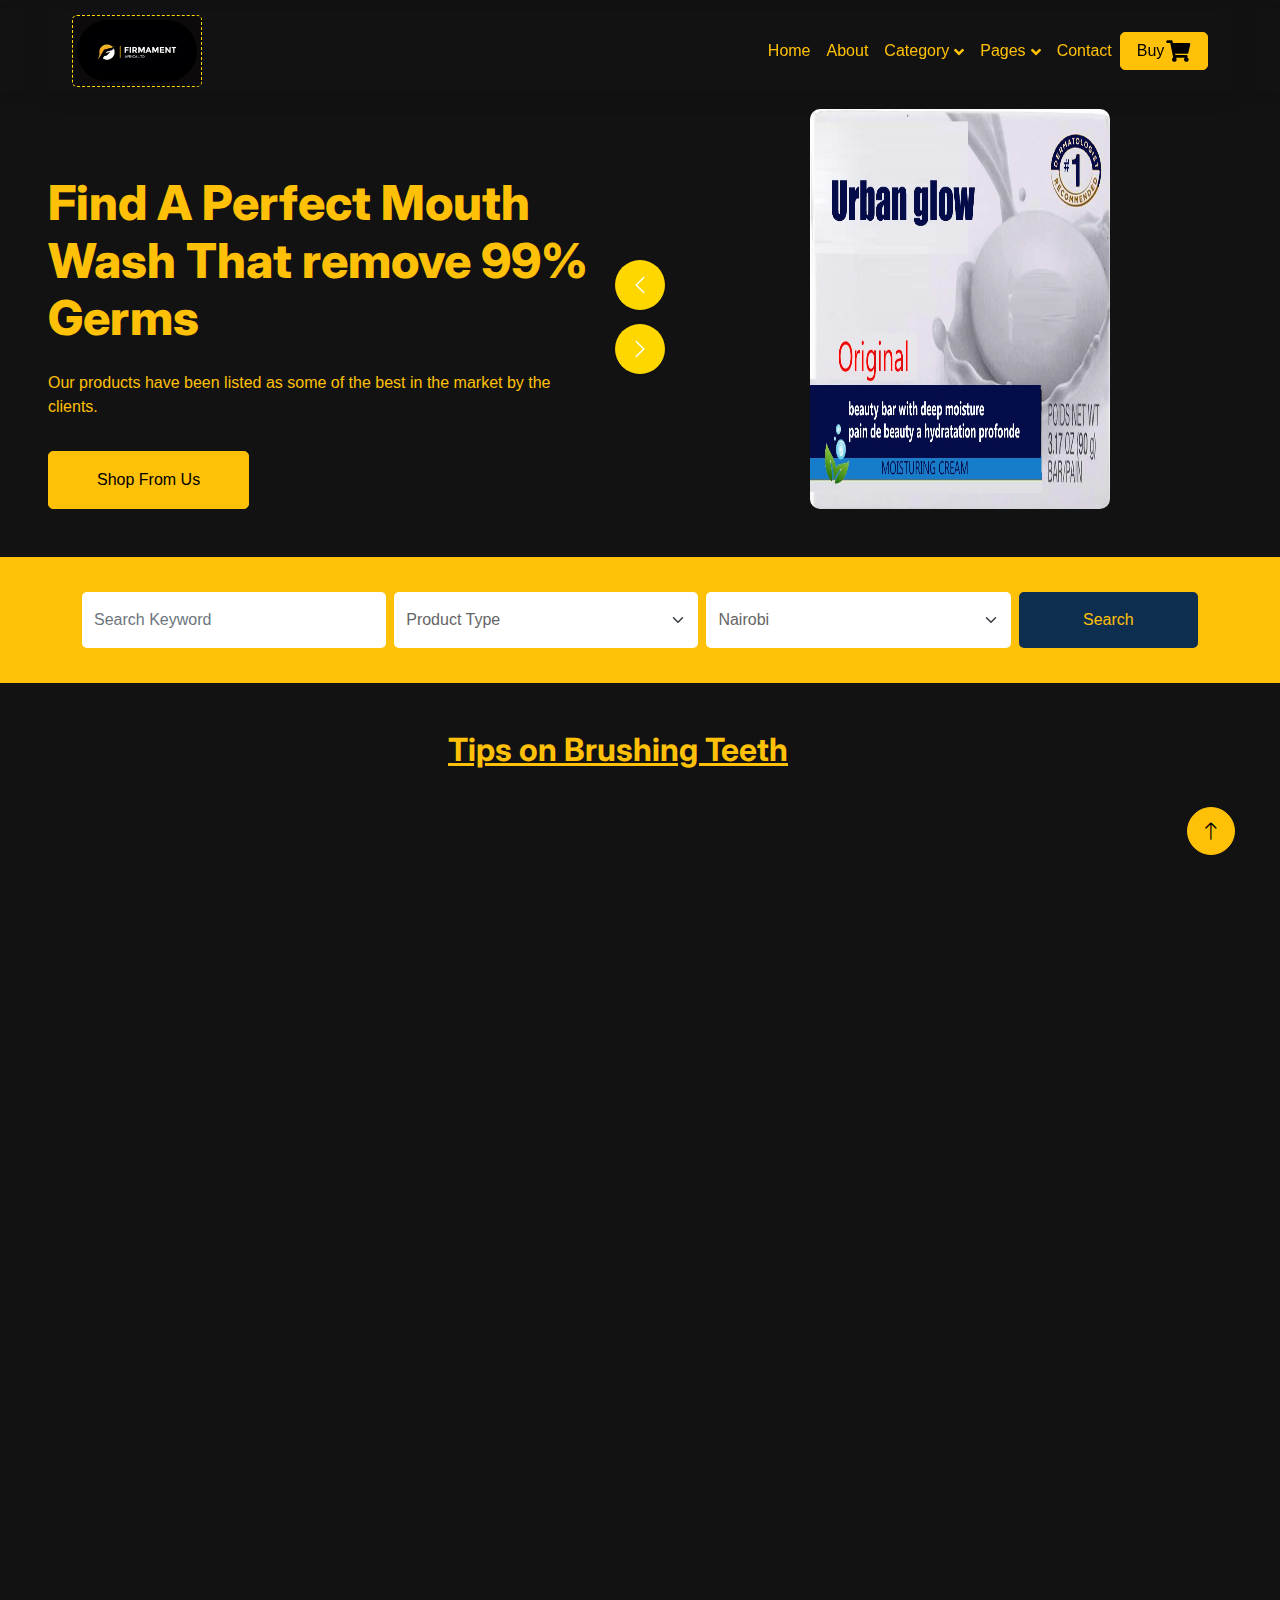
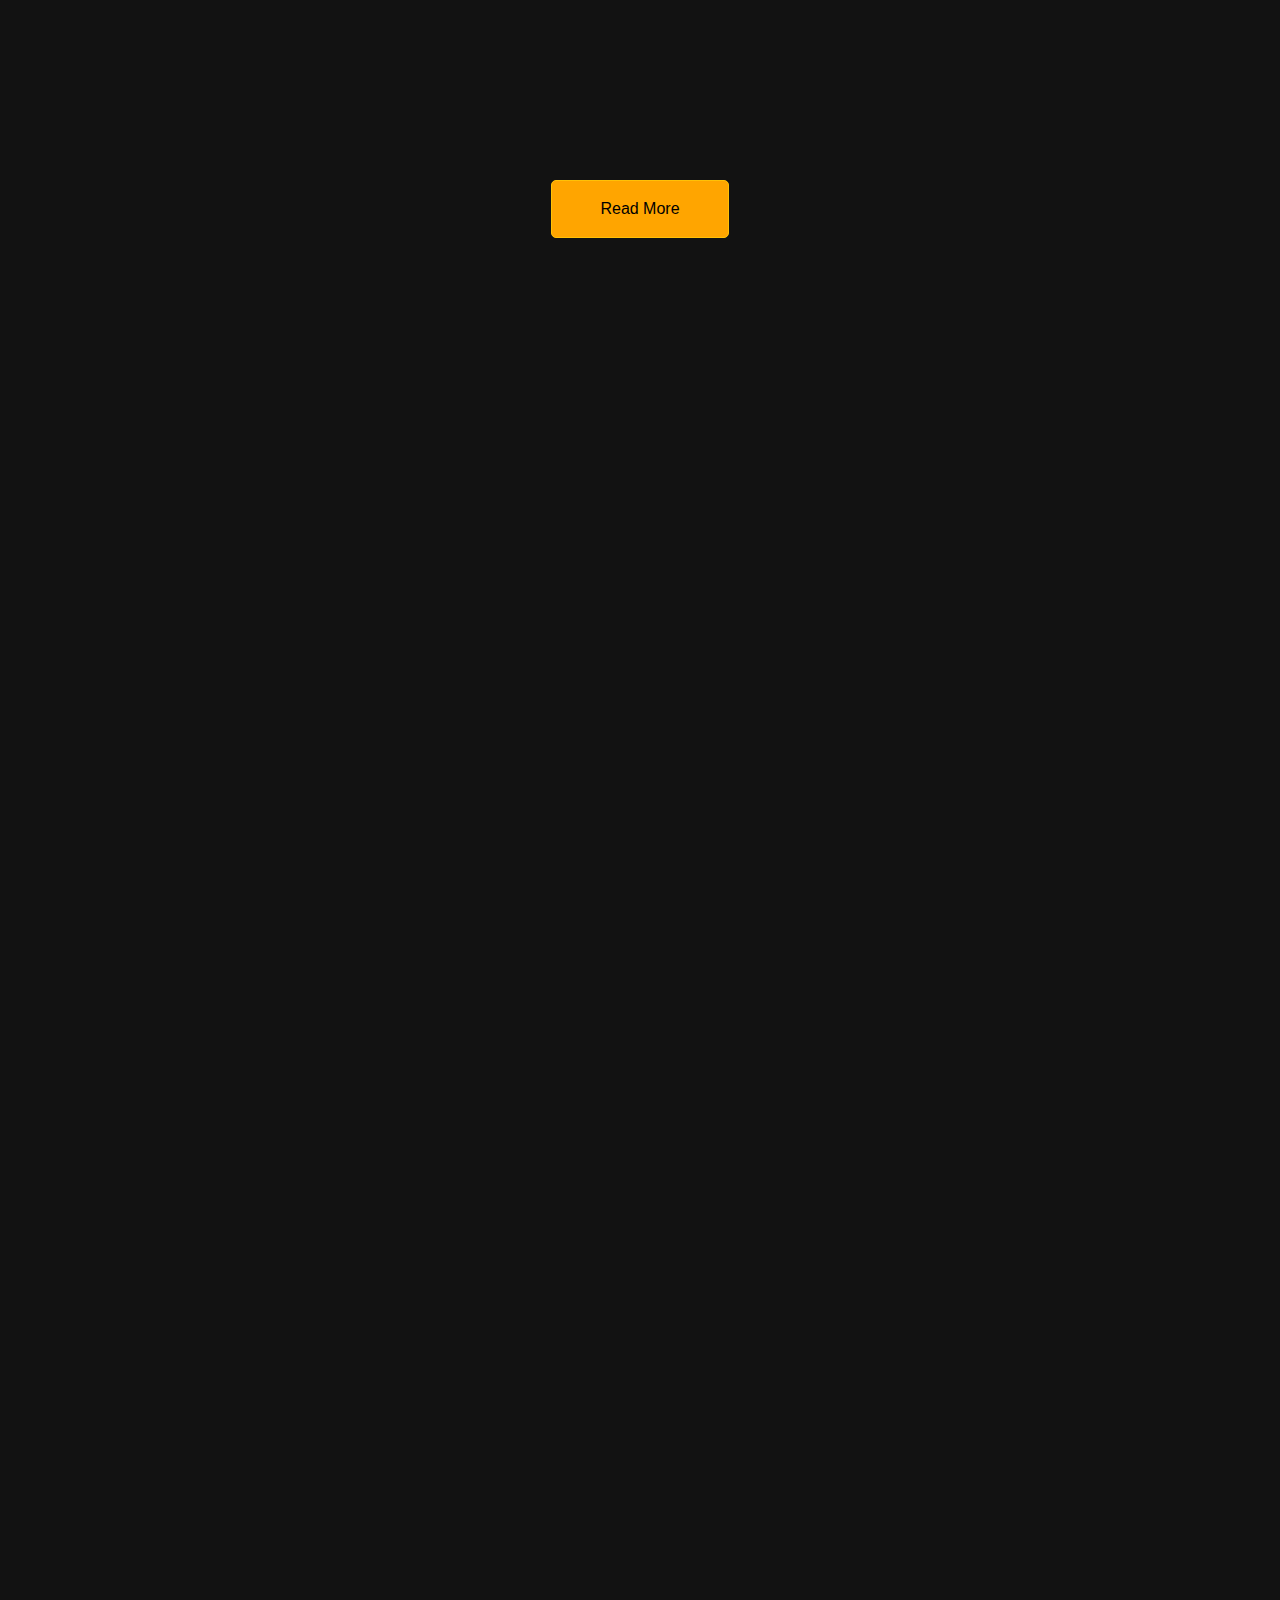
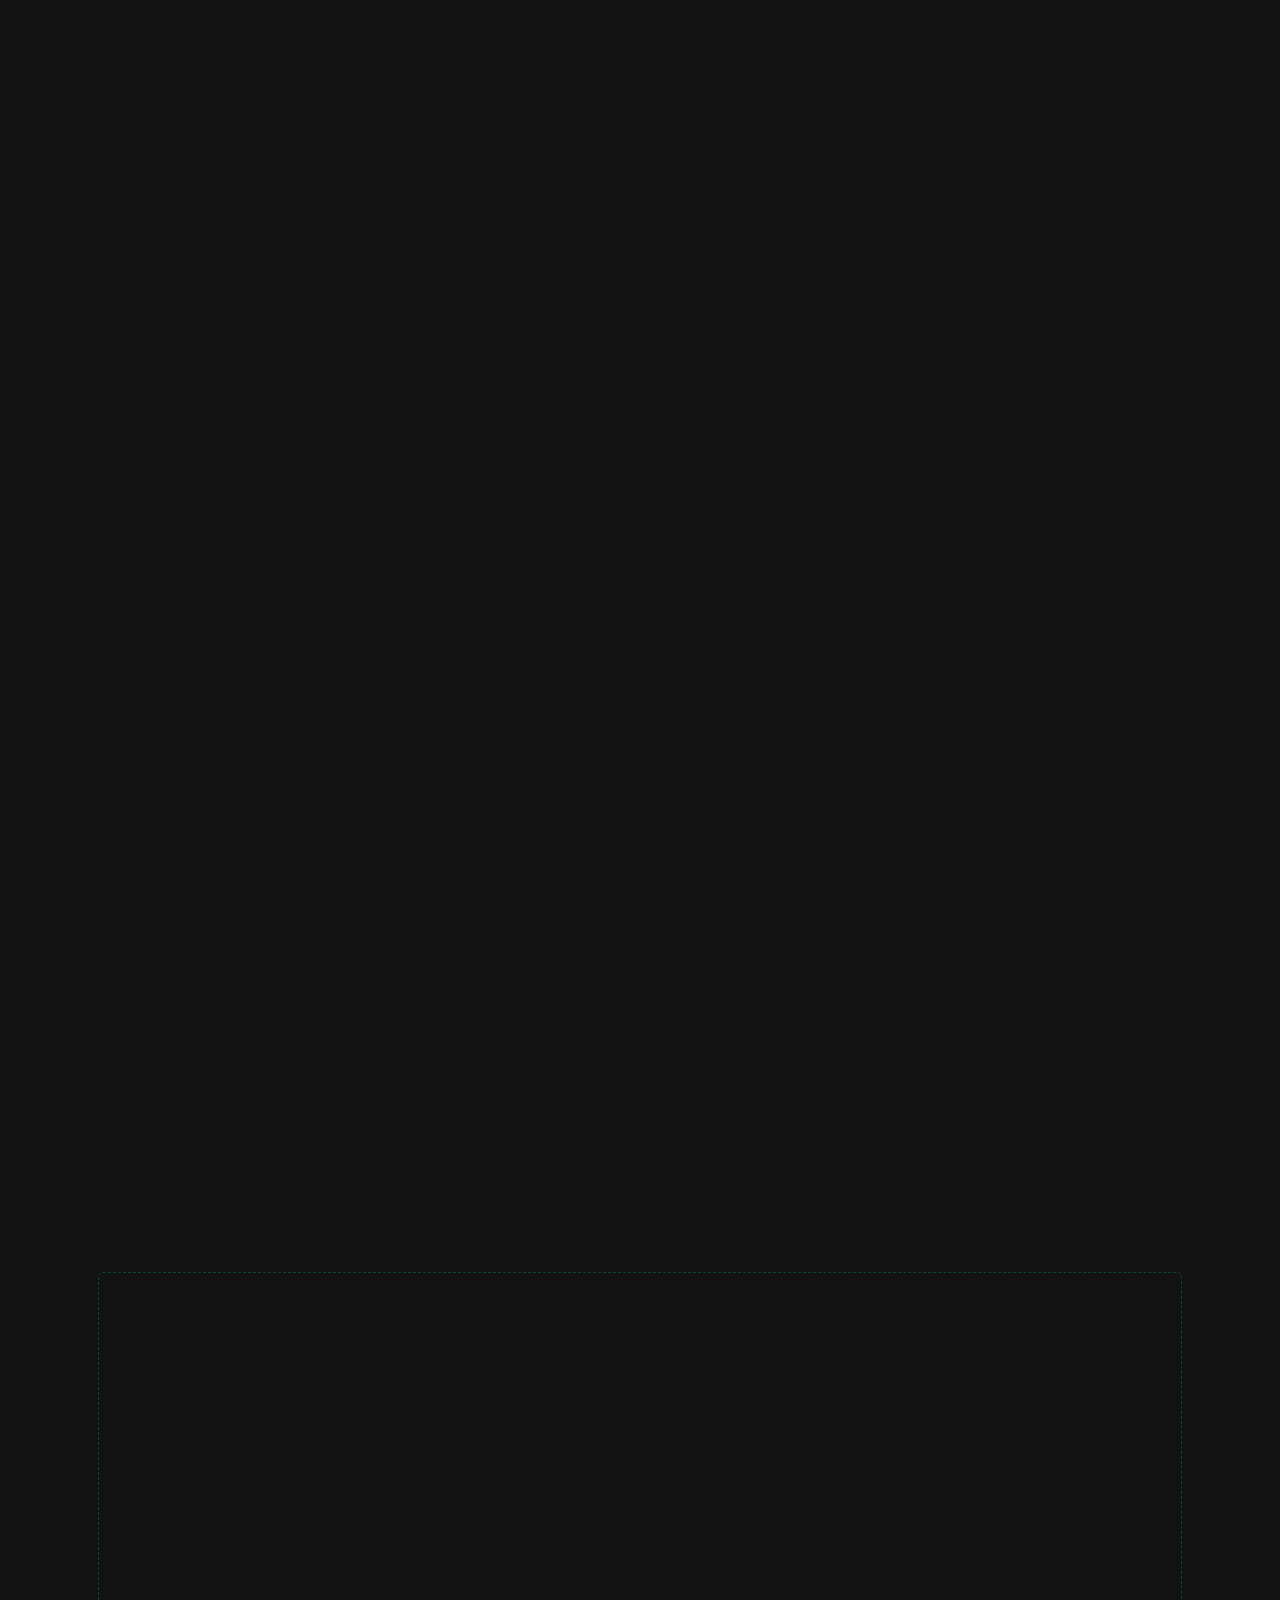
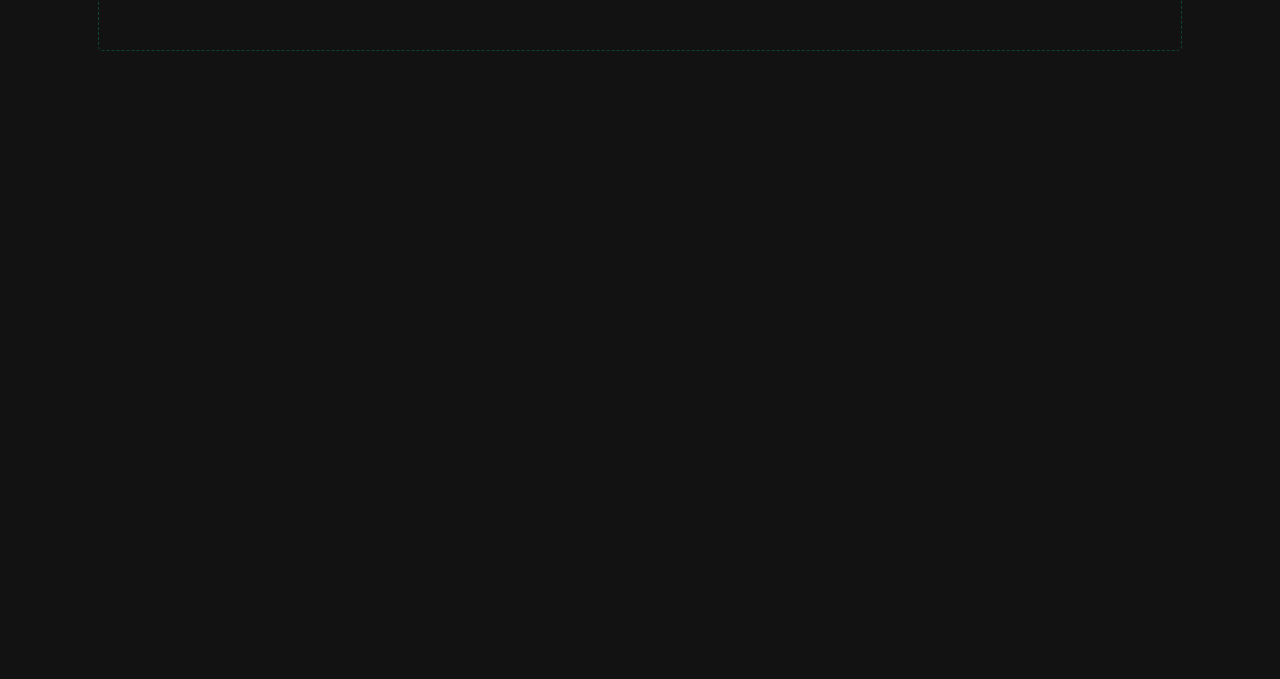
<file: index.html>
<!DOCTYPE html>
<html lang="en">

<head>
    <meta charset="utf-8">
    <title>FIRMAMENT AFRICA LTD</title>
    <meta content="width=device-width, initial-scale=1.0" name="viewport">
    <meta content="" name="keywords">
    <meta content="" name="description">
    <link href="img/favicon.ico" rel="icon">
    <link rel="preconnect" href="https://fonts.googleapis.com">
    <link rel="preconnect" href="https://fonts.gstatic.com" crossorigin>
    <link href="https://fonts.googleapis.com/css2?family=Heebo:wght@400;500;600&family=Inter:wght@700;800&display=swap" rel="stylesheet">
    <link href="https://cdnjs.cloudflare.com/ajax/libs/font-awesome/5.10.0/css/all.min.css" rel="stylesheet">
    <link href="https://cdn.jsdelivr.net/npm/bootstrap-icons@1.4.1/font/bootstrap-icons.css" rel="stylesheet">
    <link href="lib/animate/animate.min.css" rel="stylesheet">
    <link href="lib/owlcarousel/assets/owl.carousel.min.css" rel="stylesheet">
    <link href="css/bootstrap.min.css" rel="stylesheet">
    <link href="css/style.css" rel="stylesheet">

</head>

<body>
    <div class="container-xxl bg-gradient-primary text-warning p-0">
        <!-- Spinner Start -->
        <div id="spinner" class="show bg-white position-fixed translate-middle w-100 vh-100 top-50 start-50 d-flex align-items-center justify-content-center">
            <div class="spinner-border text-primary" style="width: 3rem; height: 3rem;" role="status">
                <span class="sr-only">Loading...</span>
            </div>
        </div>
        <!-- Spinner End -->


        <!-- Navbar Start -->
        <div class="container-fluid nav-bar bg-gradient-primary text-warning">
            <nav class="navbar navbar-expand-lg bg-gradient-primary text-warning  py-0 px-4">
                <a href="index.html" class="navbar-brand d-flex align-items-center text-center">
                    <div class="icon p-1 me-2">
                        <img class="img-fluid" src="img/logo.jpeg" alt="Icon" style="width: 120px; height: auto; background-color:black; padding: 5px;">
                    </div>
                </a>                
                <button type="button" class="navbar-toggler" data-bs-toggle="collapse" data-bs-target="#navbarCollapse">
                    <span class="navbar-toggler-icon"></span>
                </button>
                <div class="collapse navbar-collapse text-warning" id="navbarCollapse">
                    <div class="navbar-nav ms-auto">
                        <a href="index.html" class="nav-item nav-link active text-warning">Home</a>
                        <a href="about.html" class="nav-item nav-link text-warning">About</a>
                        <div class="nav-item dropdown">
                            <a href="#" class="nav-link dropdown-toggle text-warning" data-bs-toggle="dropdown">Category</a>
                            <div class="dropdown-menu rounded-0 m-0">
                                <!-- <a href="property-list.html" class="dropdown-item">Category List</a> -->
                                <a href="property-type.html" class="dropdown-item text-warning">Category Type</a>
                                <!-- <a href="property-agent.html" class="dropdown-item">Category Agent</a> -->
                            </div>
                        </div>
                        <div class="nav-item dropdown">
                            <a href="#" class="nav-link dropdown-toggle text-warning" data-bs-toggle="dropdown ">Pages</a>
                            <div class="dropdown-menu rounded-0 m-0">
                                <a href="testimonial.html" class="dropdown-item text-warning">Testimonial</a>
                                <a href="404.html" class="dropdown-item text-warning">404 Error</a>
                            </div>
                        </div>
                        <a href="contact.html" class="nav-item nav-link text-warning">Contact</a>
                    </div>
                    <a href="" class="btn btn-warning px-3 d-none d-lg-flex">Buy <i class="fas fa-shopping-cart fa-lg fa-fw text-seconday mt-1"></i></a>
                </div>
            </nav>
        </div>
        <!-- Navbar End -->


        <!-- Header Start -->
        <div class="container-fluid header text-warning p-0 mt-2">
            <div class="row g-0 align-items-center flex-column-reverse flex-md-row">
                <div class="col-md-6 p-5 mt-lg-5">
                    <h1 class="display-5 animated fadeIn mb-4 text-warning">Find A <span class="text-warning">Perfect Mouth Wash</span> That remove 99% Germs</h1>
                    <p class="animated fadeIn mb-4 pb-2">Our products have been listed as some of the best in the market by the clients.</p>
                    <a href="" class="btn btn-warning py-3 px-5 me-3 animated fadeIn">Shop From Us<i class="fa-solid fa-bag-shopping-plus"></i></a>
                </div>
                <div class="col-md-6 animated fadeIn">
                    <div class="owl-carousel header-carousel">
                        <div class="owl-carousel-item">
                            <img class="img-fluid d-block mx-auto" src="img/gg1.jpeg" alt=""
                                 style="height: 400px; width: 300px; border-radius: 10px;">
                        </div>
                        <div class="owl-carousel-item">
                            <img class="img-fluid d-block mx-auto" src="img/d2.jpeg" alt=""
                                 style="height: 400px; width: 300px; border-radius: 10px;">
                        </div>
                        <div class="owl-carousel-item">
                            <img class="img-fluid d-block mx-auto pt-5 mt-3" src="img/d1.jpeg" alt=""
                                 style="padding-top: 50px;width: 300px; border-radius: 10px;">
                        </div>
                        <div class="owl-carousel-item">
                            <img class="img-fluid d-block mx-auto pt-5 mt-3" src="img/d4.jpeg" alt=""
                                 style="height: 400px; width: 300px; border-radius: 10px;">
                        </div>
                    </div>
                    
                </div>
            </div>
        </div>
        <!-- Header End -->


        <!-- Search Start -->
        <div class="container-fluid bg-warning mb-5 wow fadeIn" data-wow-delay="0.1s" style="padding: 35px;">
            <div class="container">
                <div class="row g-2">
                    <div class="col-md-10">
                        <div class="row g-2">
                            <div class="col-md-4">
                                <input type="text" class="form-control border-0 py-3" placeholder="Search Keyword">
                            </div>
                            <div class="col-md-4 text-warning">
                                <select class="form-select border-0 py-3">
                                    <option selected>Product Type</option>
                                    <option value="1">Property Benefits</option>
                                    <option value="2">Property Measurements</option>
                                </select>
                            </div>
                            <div class="col-md-4 text-warning">
                                <select class="form-select border-0 py-3" placeholder="We do delivery Country Wide -Nairobi">
                                    <option value="1">Costal Region</option>
                                    <option value="2">Nyanza Region</option>
                                    <option value="3">Western Region</option>
                                    <option value="4">Central Region</option>
                                    <option value="5">Northern Region </option>
                                    <option value="5" selected>Nairobi</option>
                                </select>
                            </div>
                        </div>
                    </div>
                    <div class="col-md-2">
                        <button class="btn btn-dark border-0 w-100 py-3 text-warning">Search</button>
                    </div>
                </div>
            </div>
        </div>
        <!-- Search End -->
        <!-- Video Start -->
        <div class="container m-5">
            <h6 class="fs-2 fw-bold text-center m-5 text-decoration-underline text-warning">Tips on Brushing Teeth</h6>
            <div class="row">
              <div class="col">
                <div class="ratio ratio-16x9">
                  <iframe 
                    src="https://www.youtube.com/embed/BapR9J86ZZw" 
                    title="YouTube video"
                    allowfullscreen>
                  </iframe>
                </div>
              </div>
              <div class="col">
                <div class="ratio ratio-16x9">
                  <iframe 
                    src="https://www.youtube.com/embed/1ooTKcboj1Q?start=238" 
                    title="YouTube video"
                    allowfullscreen>
                  </iframe>
                </div>
              </div>
            </div>
        </div>
        <!-- video end-->

        <!-- Category Start -->
        <div class="container-xxl py-5">
            <div class="container">
                <div class="text-center mx-auto mb-5 wow fadeInUp" data-wow-delay="0.1s" style="max-width: 600px;">
                    <h1 class="mb-3 text-warning">Our Products</h1>
                    <p class="text-warning">We make and sell a range of high-quality mouthwash products, including herbal, whitening, alcohol-free, and anti-bacterial options to suit every need. </p>
                    <h6 class="text-warning">Bellow are the Range of Our Products</h6>
                </div>
                <div class="row g-4">
                    <div class="col-md-3 col-sm-6 wow fadeInUp" data-wow-delay="0.1s">
                        <a class="cat-item d-block bg-light text-center rounded p-3" href="">
                            <div class="rounded p-4">
                                <div class="icon mb-3">
                                    <img class="img-fluid" src="img/d3.jpeg" alt="Icon">
                                </div>
                                <h6 class="text-warning">Floss-up Mouthwash</h6>
                                <span class="text-warning">6 + Varieties</span>
                            </div>
                        </a>
                    </div>
                    <div class="col-md-3 col-sm-6 wow fadeInUp" data-wow-delay="0.3s">
                        <a class="cat-item d-block bg-light text-center rounded p-3" href="">
                            <div class="rounded p-4">
                                <div class="icon mb-3">
                                    <img class="img-fluid" src="img/gg1.jpeg" alt="Icon">
                                </div>
                                <h6 class="text-warning">Urban glow Beauty Soap</h6>
                                <span class="text-warning">5 + Varieties</span>
                            </div>
                        </a>
                    </div>
                    <div class="col-md-3 col-sm-6 wow fadeInUp" data-wow-delay="0.5s">
                        <a class="cat-item d-block bg-light text-center rounded p-3" href="">
                            <div class="rounded p-4">
                                <div class="icon mb-3">
                                    <img class="img-fluid" src="img/d1.jpeg" alt="Icon">
                                </div>
                                <h6 class="text-warning">SafiPlus Bar Soap</h6>
                                <span class="text-warning">5 + Varieties</span>
                            </div>
                        </a>
                    </div>
                    <div class="col-md-3 col-sm-6 wow fadeInUp" data-wow-delay="0.5s">
                        <a class="cat-item d-block bg-light text-center rounded p-3" href="">
                            <div class="rounded p-4">
                                <div class="icon mb-3">
                                    <img class="img-fluid" src="img/d4.jpeg" alt="Icon">
                                </div>
                                <h6 class="text-warning">SafiPlus Detergent</h6>
                                <span class="text-warning">3 + Varieties</span>
                            </div>
                        </a>
                    </div>
                </div>
                
                <div class="col-12 text-center">
                    <!-- <a class="btn btn-warning py-3 px-5" href="./property-type.html">Browse More Property</a> -->
                    <button type="button" class="btn btn-outline-warning py-3 px-5 mt-3" style="color:black; background-color:orange;" onclick="window.location.href='./property-type.html'">Read More</button>
                </div>
                
            </div>
        </div>
        <!-- Category End -->


        <!-- About Start -->
        <div class="container-xxl py-5">
            <div class="container">
                <div class="row g-5 align-items-center">
                    <div class="col-lg-6 wow fadeIn" data-wow-delay="0.1s">
                        <div class="about-img position-relative overflow-hidden p-5 pe-0">
                            <img class="img-fluid" src="img/d3.jpeg" style="max-height: 500px;">
                        </div>
                    </div>
                    <div class="col-lg-6 wow fadeIn" data-wow-delay="0.5s">
                        <h1 class="mb-4 text-warning">#1 Ultimate place for perfect hygiene Products</h1>
                        <p class="mb-4 text-warning">Finding a perfect product can be overwhelming, but at Firmament Africa Ltd,we guarantee; </p>
                        <p><i class="fa fa-check text-warning me-3"></i>Safe and diverse hygiene products</p>
                        <p><i class="fa fa-check text-warning me-3"></i>Verified and Trusted brands</p>
                        <p><i class="fa fa-check text-warning me-3"></i>Dedicated support and expert</p>
                        <!-- <p><i class="fa fa-check text-warning me-3"></i>Dedicated Support and Expert Guidance</p> -->
                        <p><i class="fa fa-check text-warning me-3"></i>Proven trust and client satisfaction </p>
                        <a class="btn btn-warning py-3 px-5 mt-3" href="">Read More</a>
                    </div>
                </div>
            </div>
        </div>
        <!-- About End -->


        <!-- Property List Start -->
        <div class="container-xxl py-5">
            <div class="container">
                <div class="row g-0 gx-5 align-items-end">
                    <div class="col-lg-6">
                        <div class="text-start mx-auto mb-5 wow slideInLeft" data-wow-delay="0.1s">
                            <h1 class="mb-3 text-warning">Product Listing</h1>
                            <p class="text-warning">Bellow are the list of the product that we Produce and Sell</p>
                        </div>
                    </div>
                    <div class="col-lg-6 text-start text-lg-end wow slideInRight" data-wow-delay="0.1s">
                        <ul class="nav nav-pills d-inline-flex justify-content-end mb-5">
                            <li class="nav-item me-2">
                                <a class="btn btn-outline-warning active" data-bs-toggle="pill" href="#tab-1">Featured</a>
                            </li>
                            <li class="nav-item me-2">
                                <a class="btn btn-outline-warning" data-bs-toggle="pill" href="#tab-2">Buy</a>
                            </li>
                            <li class="nav-item me-0">
                                <a class="btn btn-outline-warning" data-bs-toggle="pill" href="#tab-3">We Deliver</a>
                            </li>
                        </ul>
                    </div>
                </div>
                <div class="tab-content">
                    <div id="tab-1" class="tab-pane fade show p-0 active">
                        <div class="row g-4">
                            <div class="col-lg-4 col-md-6 wow fadeInUp" data-wow-delay="0.1s">
                                <div class="property-item rounded overflow-hidden">
                                    <div class="position-relative overflow-hidden">
                                        <a href=""><img class="img-fluid" src="img/d4.jpeg" alt=""></a>
                                        <div class="bg-white rounded-top text-primary position-absolute start-0 bottom-0 mx-4 pt-1 px-3">Hand and Machine Wash Powder </div>
                                    </div>
                                    <div class="p-4 pb-0">
                                        <h5 class="text-primary mb-3 text-warning">$12</h5>
                                        <a class="d-block h6 mb-2 text-warning" href="">Herbal mouthwash uses natural ingredients like aloe vera and tea tree oil to soothe gums, freshen breath, and promote oral health.</a>
                                        <p><i class="fas fa-seedling text-warning me-2"></i>Made from Aloe Vera and Tea Tree oil</p>
                                    </div>
                                    <i class=""></i>

                                </div>
                            </div>
                            <div class="col-lg-4 col-md-6 wow fadeInUp" data-wow-delay="0.3s">
                                <div class="property-item rounded overflow-hidden">
                                    <div class="position-relative overflow-hidden">
                                        <a href=""><img class="img-fluid" src="img/d2.jpeg" alt=""></a>
                                        <!-- <div class="bg-primary rounded text-white position-absolute start-0 top-0 m-4 py-1 px-3">For Rent</div> -->
                                        <div class="bg-white rounded-top text-primary position-absolute start-0 bottom-0 mx-4 pt-1 px-3">SafiPlus Detergent</div>
                                    </div>
                                    <div class="p-4 pb-0">
                                        <h5 class="text-primary mb-3 text-warning">$10</h5>
                                        <a class="d-block h5 mb-2 text-warning" href="">Effectively removes stains and brightens teeth, giving you a radiant smile and fresh breath.</a>
                                        <p><i class="fas fa-seedling text-warning me-2"></i>Made from Aloe Vera and Tea Tree oil</p>
                                    </div>
                                    
                                </div>
                            </div>
                            <div class="col-lg-4 col-md-6 wow fadeInUp" data-wow-delay="0.5s">
                                <div class="property-item rounded overflow-hidden">
                                    <div class="position-relative overflow-hidden">
                                        <a href=""><img class="img-fluid" src="img/d3.jpeg" alt=""></a>
                                        <!-- <div class="bg-primary rounded text-white position-absolute start-0 top-0 m-4 py-1 px-3">For Sell</div> -->
                                        <div class="bg-white rounded-top text-primary position-absolute start-0 bottom-0 mx-4 pt-1 px-3">Floss-up Mouthwash</div>
                                    </div>
                                    <div class="p-4 pb-0">
                                        <h5 class="text-primary mb-3 text-warning">$9.0</h5>
                                        <a class="d-block h5 mb-2 text-warning" href="">Gentle on gums, providing a refreshing cleanse without the harshness of alcohol.</a>
                                        <p><i class="fas fa-seedling text-warning me-2"></i>Made from Aloe Vera and Tea Tree oil</p>
                                    </div>
                                    
                                </div>
                            </div>
                            <div class="col-lg-4 col-md-6 wow fadeInUp" data-wow-delay="0.1s">
                                <div class="property-item rounded overflow-hidden">
                                    <div class="position-relative overflow-hidden">
                                        <a href=""><img class="img-fluid" src="img/gg1.jpeg" alt=""></a>
                                        <!-- <div class="bg-primary rounded text-white position-absolute start-0 top-0 m-4 py-1 px-3">For Rent</div> -->
                                        <div class="bg-white rounded-top text-primary position-absolute start-0 bottom-0 mx-4 pt-1 px-3">Beauty soap</div>
                                    </div>
                                    <div class="p-4 pb-0">
                                        <h5 class="text-primary mb-3 text-warning">$12.0</h5>
                                        <a class="d-block h5 mb-2 text-warning" href="">Kills harmful bacteria, preventing plaque buildup and ensuring long-lasting fresh breath.</a>
                                        <p><i class="fas fa-seedling text-warning me-2"></i>Made from Aloe Vera and Tea Tree oil</p>
                                    </div>
                                    
                                </div>
                            </div>
                            <div class="col-lg-4 col-md-6 wow fadeInUp" data-wow-delay="0.3s">
                                <div class="property-item rounded overflow-hidden">
                                    <div class="position-relative overflow-hidden">
                                        <a href=""><img class="img-fluid" src="img/d1.jpeg" alt="" style="height: 50px; width: 600px; margin-top:100px"></a>
                                        <!-- <div class="bg-primary rounded text-white position-absolute start-0 top-0 m-4 py-1 px-3">For Sell</div> -->
                                        <div class="bg-white rounded-top text-primary position-absolute start-0 bottom-0 mx-4 pt-1 px-3">Multipurpose Bar Soap</div>
                                    </div>
                                    <div class="p-4 pb-0">
                                        <h5 class="text-primary mb-3 text-warning">$9</h5>
                                        <a class="d-block h5 mb-2 text-warning" href="">Kills harmful bacteria, preventing plaque buildup and ensuring long-lasting fresh breath.</a>
                                        <p><i class="fas fa-seedling text-warning me-2"></i>Made from Aloe Vera and Tea Tree oil</p>
                                    </div>
                                    
                                </div>
                            </div>
                            <!-- <div class="col-lg-4 col-md-6 wow fadeInUp" data-wow-delay="0.5s">
                                <div class="property-item rounded overflow-hidden">
                                    <div class="position-relative overflow-hidden">
                                        <a href=""><img class="img-fluid" src="img/bg6.jpg" alt=""></a>
                                        <div class="bg-primary rounded text-white position-absolute start-0 top-0 m-4 py-1 px-3">Add to Cart</div>
                                        <div class="bg-white rounded-top text-primary position-absolute start-0 bottom-0 mx-4 pt-1 px-3">Detergent</div>
                                    </div>
                                    <div class="p-4 pb-0">
                                        <h5 class="text-primary mb-3 text-warning">$9</h5>
                                        <a class="d-block h5 mb-2 text-warning" href="">Kills harmful bacteria, preventing plaque buildup and ensuring long-lasting fresh breath.</a>
                                        <p><i class="fas fa-seedling text-warning me-2"></i>Made by Aloe Vera and Tea Tree oil</p>
                                    </div>
                                    
                                </div>
                            </div> -->
                            <div class="col-12 text-center wow fadeInUp" data-wow-delay="0.1s">
                                <a class="btn btn-warning py-3 px-5" href="">Browse More Products</a>
                            </div>
                        </div>
                    </div>
                    <!-- <div id="tab-2" class="tab-pane fade show p-0">
                        <div class="row g-4">
                            <div class="col-lg-4 col-md-6">
                                <div class="property-item rounded overflow-hidden">
                                    <div class="position-relative overflow-hidden">
                                        <a href=""><img class="img-fluid" src="img/property-1.jpg" alt=""></a>
                                        <div class="bg-primary rounded text-white position-absolute start-0 top-0 m-4 py-1 px-3 text-warning">For Sell</div>
                                        <div class="bg-white rounded-top text-primary position-absolute start-0 bottom-0 mx-4 pt-1 px-3 text-warning">Appartment</div>
                                    </div>
                                    <div class="p-4 pb-0">
                                        <h5 class="text-primary mb-3 text-warning">$12,345</h5>
                                        <a class="d-block h5 mb-2 text-warning" href="">Golden Urban House For Sell</a>
                                        <p><i class="fa fa-map-marker-alt text-primary me-2 text-warning"></i>123 Street, New York, USA</p>
                                    </div>
                                    
                                </div>
                            </div>
                            <div class="col-lg-4 col-md-6">
                                <div class="property-item rounded overflow-hidden">
                                    <div class="position-relative overflow-hidden">
                                        <a href=""><img class="img-fluid" src="img/property-2.jpg" alt=""></a>
                                        <div class="bg-primary rounded text-white position-absolute start-0 top-0 m-4 py-1 px-3">For Rent</div>
                                        <div class="bg-white rounded-top text-primary position-absolute start-0 bottom-0 mx-4 pt-1 px-3">Villa</div>
                                    </div>
                                    <div class="p-4 pb-0">
                                        <h5 class="text-primary mb-3  text-warning">$12,345</h5>
                                        <a class="d-block h5 mb-2 text-warning" href="">Golden Urban House For Sell</a>
                                        <p><i class="fa fa-map-marker-alt text-primary me-2"></i>123 Street, New York, USA</p>
                                    </div>
                                    
                                </div>
                            </div>
                            <div class="col-lg-4 col-md-6">
                                <div class="property-item rounded overflow-hidden">
                                    <div class="position-relative overflow-hidden">
                                        <a href=""><img class="img-fluid" src="img/property-3.jpg" alt=""></a>
                                        <div class="bg-primary rounded text-white position-absolute start-0 top-0 m-4 py-1 px-3">For Sell</div>
                                        <div class="bg-white rounded-top text-primary position-absolute start-0 bottom-0 mx-4 pt-1 px-3">Office</div>
                                    </div>
                                    <div class="p-4 pb-0">
                                        <h5 class="text-primary mb-3">$12,345</h5>
                                        <a class="d-block h5 mb-2" href="">Golden Urban House For Sell</a>
                                        <p><i class="fa fa-map-marker-alt text-primary me-2"></i>123 Street, New York, USA</p>
                                    </div>
                                    
                                </div>
                            </div>
                            <div class="col-lg-4 col-md-6">
                                <div class="property-item rounded overflow-hidden">
                                    <div class="position-relative overflow-hidden">
                                        <a href=""><img class="img-fluid" src="img/property-4.jpg" alt=""></a>
                                        <div class="bg-primary rounded text-white position-absolute start-0 top-0 m-4 py-1 px-3">For Rent</div>
                                        <div class="bg-white rounded-top text-primary position-absolute start-0 bottom-0 mx-4 pt-1 px-3">Building</div>
                                    </div>
                                    <div class="p-4 pb-0">
                                        <h5 class="text-primary mb-3">$12,345</h5>
                                        <a class="d-block h5 mb-2" href="">Golden Urban House For Sell</a>
                                        <p><i class="fa fa-map-marker-alt text-primary me-2"></i>123 Street, New York, USA</p>
                                    </div>
                                    
                                </div>
                            </div>
                            <div class="col-lg-4 col-md-6">
                                <div class="property-item rounded overflow-hidden">
                                    <div class="position-relative overflow-hidden">
                                        <a href=""><img class="img-fluid" src="img/property-5.jpg" alt=""></a>
                                        <div class="bg-primary rounded text-white position-absolute start-0 top-0 m-4 py-1 px-3">For Sell</div>
                                        <div class="bg-white rounded-top text-primary position-absolute start-0 bottom-0 mx-4 pt-1 px-3">Home</div>
                                    </div>
                                    <div class="p-4 pb-0">
                                        <h5 class="text-primary mb-3">$12,345</h5>
                                        <a class="d-block h5 mb-2" href="">Golden Urban House For Sell</a>
                                        <p><i class="fa fa-map-marker-alt text-primary me-2"></i>123 Street, New York, USA</p>
                                    </div>
                                    
                                </div>
                            </div>
                            <div class="col-lg-4 col-md-6">
                                <div class="property-item rounded overflow-hidden">
                                    <div class="position-relative overflow-hidden">
                                        <a href=""><img class="img-fluid" src="img/property-6.jpg" alt=""></a>
                                        <div class="bg-primary rounded text-white position-absolute start-0 top-0 m-4 py-1 px-3">For Rent</div>
                                        <div class="bg-white rounded-top text-primary position-absolute start-0 bottom-0 mx-4 pt-1 px-3">Shop</div>
                                    </div>
                                    <div class="p-4 pb-0">
                                        <h5 class="text-primary mb-3">$12,345</h5>
                                        <a class="d-block h5 mb-2" href="">Golden Urban House For Sell</a>
                                        <p><i class="fa fa-map-marker-alt text-primary me-2"></i>123 Street, New York, USA</p>
                                    </div>
                                    
                                </div>
                            </div>
                            <div class="col-12 text-center">
                                <a class="btn btn-primary py-3 px-5" href="">Browse More Property</a>
                            </div>
                        </div>
                    </div> -->
                    <!-- <div id="tab-3" class="tab-pane fade show p-0">
                        <div class="row g-4">
                            <div class="col-lg-4 col-md-6">
                                <div class="property-item rounded overflow-hidden">
                                    <div class="position-relative overflow-hidden">
                                        <a href=""><img class="img-fluid" src="img/property-1.jpg" alt=""></a>
                                        <div class="bg-primary rounded text-white position-absolute start-0 top-0 m-4 py-1 px-3">For Sell</div>
                                        <div class="bg-white rounded-top text-primary position-absolute start-0 bottom-0 mx-4 pt-1 px-3">Appartment</div>
                                    </div>
                                    <div class="p-4 pb-0">
                                        <h5 class="text-primary mb-3">$12,345</h5>
                                        <a class="d-block h5 mb-2" href="">Golden Urban House For Sell</a>
                                        <p><i class="fa fa-map-marker-alt text-primary me-2"></i>123 Street, New York, USA</p>
                                    </div>
                                    
                                </div>
                            </div>
                            <div class="col-lg-4 col-md-6">
                                <div class="property-item rounded overflow-hidden">
                                    <div class="position-relative overflow-hidden">
                                        <a href=""><img class="img-fluid" src="img/property-2.jpg" alt=""></a>
                                        <div class="bg-primary rounded text-white position-absolute start-0 top-0 m-4 py-1 px-3">For Rent</div>
                                        <div class="bg-white rounded-top text-primary position-absolute start-0 bottom-0 mx-4 pt-1 px-3">Villa</div>
                                    </div>
                                    <div class="p-4 pb-0">
                                        <h5 class="text-primary mb-3">$12,345</h5>
                                        <a class="d-block h5 mb-2" href="">Golden Urban House For Sell</a>
                                        <p><i class="fa fa-map-marker-alt text-primary me-2"></i>123 Street, New York, USA</p>
                                    </div>
                                    
                                </div>
                            </div>
                            <div class="col-lg-4 col-md-6">
                                <div class="property-item rounded overflow-hidden">
                                    <div class="position-relative overflow-hidden">
                                        <a href=""><img class="img-fluid" src="img/property-3.jpg" alt=""></a>
                                        <div class="bg-primary rounded text-white position-absolute start-0 top-0 m-4 py-1 px-3">For Sell</div>
                                        <div class="bg-white rounded-top text-primary position-absolute start-0 bottom-0 mx-4 pt-1 px-3">Office</div>
                                    </div>
                                    <div class="p-4 pb-0">
                                        <h5 class="text-primary mb-3">$12,345</h5>
                                        <a class="d-block h5 mb-2" href="">Golden Urban House For Sell</a>
                                        <p><i class="fa fa-map-marker-alt text-primary me-2"></i>123 Street, New York, USA</p>
                                    </div>
                                    
                                </div>
                            </div>
                            <div class="col-lg-4 col-md-6">
                                <div class="property-item rounded overflow-hidden">
                                    <div class="position-relative overflow-hidden">
                                        <a href=""><img class="img-fluid" src="img/" alt=""></a>
                                        <div class="bg-primary rounded text-white position-absolute start-0 top-0 m-4 py-1 px-3">Add To Cart</div>
                                        <div class="bg-white rounded-top text-primary position-absolute start-0 bottom-0 mx-4 pt-1 px-3">Building</div>
                                    </div>
                                    <div class="p-4 pb-0">
                                        <h5 class="text-primary mb-3">$12,345</h5>
                                        <a class="d-block h5 mb-2" href="">Golden Urban House For Sell</a>
                                        <p><i class="fa fa-map-marker-alt text-primary me-2"></i>123 Street, New York, USA</p>
                                    </div>
                                    
                                </div>
                            </div>
                            <div class="col-lg-4 col-md-6">
                                <div class="property-item rounded overflow-hidden">
                                    <div class="position-relative overflow-hidden">
                                        <a href=""><img class="img-fluid" src="img/property-5.jpg" alt=""></a>
                                        <div class="bg-primary rounded text-white position-absolute start-0 top-0 m-4 py-1 px-3">For Sell</div>
                                        <div class="bg-white rounded-top text-primary position-absolute start-0 bottom-0 mx-4 pt-1 px-3">Whitening</div>
                                    </div>
                                    <div class="p-4 pb-0">
                                        <h5 class="text-primary mb-3">$12,345</h5>
                                        <a class="d-block h5 mb-2" href="">Golden Urban House For Sell</a>
                                        <p><i class="fa fa-map-marker-alt text-primary me-2"></i>123 Street, New York, USA</p>
                                    </div>
                                    
                                </div>
                            </div>
                            <div class="col-lg-4 col-md-6">
                                <div class="property-item rounded overflow-hidden">
                                    <div class="position-relative overflow-hidden">
                                        <a href=""><img class="img-fluid" src="img/property-6.jpg" alt=""></a>
                                        <div class="bg-primary rounded text-white position-absolute start-0 top-0 m-4 py-1 px-3">Add to Cart</div>
                                        <div class="bg-white rounded-top text-primary position-absolute start-0 bottom-0 mx-4 pt-1 px-3">Shop</div>
                                    </div>
                                    <div class="p-4 pb-0">
                                        <h5 class="text-primary mb-3">$12.0</h5>
                                        <a class="d-block h5 mb-2" href="">Whitening</a>
                                        <p><i class="fa fa-map-marker-alt text-primary me-2"></i>123 Street, New York, USA</p>
                                    </div>
                                    
                                </div>
                            </div>
                            <div class="col-12 text-center">
                                <a class="btn btn-warning py-3 px-5" href="./property-type.html">Browse More Property</a>
                            </div>
                        </div>
                    </div> -->
                </div>
            </div>
        </div>
        <!-- Property List End -->


        
        <!-- Our Teams -->
        <div class="container-xxl py-5">
            <div class="container">
                <div class="text-center mx-auto mb-5 wow fadeInUp" data-wow-delay="0.1s" style="max-width: 600px;">
                    <h1 class="mb-3 text-warning">Our Teams!</h1>
                    <p>We are a team of professionals who are passionate about what we do.
                        Our team works with focus, energy, and trust. We keep things simple, help one another,
                         and always aim to do our best. We solve problems, meet deadlines, and stay committed. 
                        Together, we build success through smart ideas and strong teamwork..
                    </p>
                </div>
                <div class="owl-carousel testimonial-carousel wow fadeInUp" data-wow-delay="0.1s">
                    <div class="testimonial-item bg-light rounded p-3">
                        <div class="bg-white border rounded p-4">
                            <p class="text-center">Production and Sales Team</p>
                            <div class="d-flex align-items-center">
                                <img class="img-fluid flex-shrink-0 rounded" src="img/new4.jpeg">
                            </div>
                        </div>
                    </div>
                    <div class="testimonial-item bg-light rounded p-3">
                        <div class="bg-white border rounded p-4">
                            <p class="text-center">Production and Sales Team</p>
                            <div class="d-flex align-items-center">
                                <img class="img-fluid flex-shrink-0 rounded" src="img/new5.jpeg">
                            </div>
                        </div>
                    </div>
                    <div class="testimonial-item bg-light rounded p-3">
                        <div class="bg-white border rounded p-4">
                            <p class="text-center">Production and Sales Team</p>
                            <div class="d-flex align-items-center">
                                <img class="img-fluid flex-shrink-0 rounded" src="img/new2.jpeg">
                            </div>
                        </div>
                    </div>
                    <div class="testimonial-item bg-light rounded p-3">
                        <div class="bg-white border rounded p-4">
                            <p class="text-center">Production and Sales Team</p>
                            <div class="d-flex align-items-center">
                                <img class="img-fluid flex-shrink-0 rounded" src="img/new3.jpeg">
                            </div>
                        </div>
                    </div>
                </div>
            </div>
        </div>
        <!-- Testimonial End -->


        <!-- Call to Action Start -->
        <div class="container-xxl py-5">
            <div class="container">
                <div class="bg-gradient-primary rounded p-3">
                    <div class="bg-gradient-primary rounded p-4" style="border: 1px dashed rgba(0, 185, 142, .3)">
                        <div class="row g-5 align-items-center">
                            <div class="col-lg-6 wow fadeIn" data-wow-delay="0.1s">
                                <img class="img-fluid rounded w-100" src="img/new.jpeg" alt="">
                            </div>
                            <div class="col-lg-6 wow fadeIn" data-wow-delay="0.5s">
                                <div class="mb-4">
                                    <h1 class="mb-3 text-warning">Contact our certified team</h1>
                                    <p class="text-warning"> For Quality services Ever</p>
                                </div>
                                <a href="+254719875139" class="btn btn-warning py-3 px-4 me-2"><i class="fa fa-phone-alt me-2"></i>Make A Call</a>
                               <a href="" class="btn btn-warning py-3 px-4"><i class="fa fa-calendar-alt me-2"></i>Get Appointnment</a>
                            </div>
                        </div>
                    </div>
                </div>
            </div>
        </div>
        <!-- Call to Action End -->
        

        <!-- Footer Start -->
        <div class="container-fluid bg-gradient-primary text-warning-50 footer pt-5 mt-5 wow fadeIn" data-wow-delay="0.1s">
            <div class="container py-5">
                <div class="row g-5">
                    <div class="col-lg-3 col-md-6">
                        <h5 class="text-warning mb-4">Get In Touch</h5>
                         <p class="mb-2"><i class="fa fa-map-marker-alt me-3"></i>P.o.box 6624-00200 Nairobi</p>
                        <p class="mb-2"><i class="fa fa-phone-alt me-3"></i>Tel: +254726660282</p>
                        <p class="mb-2"><i class="fa fa-envelope me-3"></i>Info@firmamentafrica.com</p>
                        <p class="mb-2"><i class="fa fa-envelope me-3"></i>Head Office: Yarrow Road Complex.</p>
                        <p class="mb-2"><i class="fas fa-street-view me-3"></i>Yarrow Road off Nanyuki Road, Industrial Area, Nairobi </p>
                        <div class="d-flex pt-2">
                            <a class="btn btn-outline-light btn-social" href=""><i class="fab fa-twitter"></i></a>
                            <a class="btn btn-outline-light btn-social" href=""><i class="fab fa-facebook-f"></i></a>
                            <a class="btn btn-outline-light btn-social" href=""><i class="fab fa-youtube"></i></a>
                            <a class="btn btn-outline-light btn-social" href=""><i class="fab fa-linkedin-in"></i></a>
                        </div>
                    </div>
                    <div class="col-lg-3 col-md-6">
                        <h5 class="text-warning mb-4">Quick Links</h5>
                        <a class="btn btn-link text-warning" href="/index.html">Home</a>
                        <a class="btn btn-link text-warning" href="/about.html">About Us</a>
                        <a class="btn btn-link text-warning" href="/property-type.html">Category</a>
                        <a class="btn btn-link text-warning" href="/testimonial.html">Pages</a>
                        <a class="btn btn-link text-warning" href="/contact.html">Contact</a>
                    </div>
                    <div class="col-lg-3 col-md-6">
                        <h5 class="text-warning mb-4">Photo Gallery</h5>
                        <div class="row g-2 pt-2">
                            <div class="col-4">
                                <img class="img-fluid rounded bg-light p-1" src="img/gg1.jpeg" alt="">
                            </div>
                            <div class="col-4">
                                <img class="img-fluid rounded bg-light p-1" src="img/d3.jpeg" alt="" style="height: 52px; width: 52px;">
                            </div>
                        </div>
                        <div class="row g-2 pt-2">
                            <div class="col-4">
                                <img class="img-fluid rounded bg-light p-1" src="img/d2.jpeg" alt="">
                            </div>
                            <div class="col-4">
                                <img class="img-fluid rounded bg-light p-1" src="img/gg1.jpeg" alt="">
                            </div>
                        </div>
                    </div>
                    <div class="col-lg-3 col-md-6">
                        <h5 class="text-warning mb-4">WhatsApp Us</h5>
                        <p>Talk to our Customer Support</p>
                        <div class="position-relative mx-auto" style="max-width: 400px;">
                            <a href="https://wa.me/0719875139" class="whatsapp-float" target="_blank">
                              <button type="button" class="btn btn-warning py-2 position-absolute top-0 end-0 mt-2 me-2">WhatsApp Us</button>
                            </a>
                        </div>
                    </div>
                </div>
            </div>
            <div class="container">
                <div class="copyright">
                    <div class="row">
                        <div class="col-md-6 text-center text-md-start mb-3 mb-md-0">
                            &copy; <a class="border-bottom" href="#">firmament</a>, All Right Reserved. 
							Designed By <a class="border-bottom" href="#">firmament</a>
                        </div>
                        <div class="col-md-6 text-center text-md-end">
                            <div class="footer-menu">
                                <a href="">Home</a>
                                <a href="">Cookies</a>
                                <a href="">Help</a>
                                <a href="">FQAs</a>
                            </div>
                        </div>
                    </div>
                </div>
            </div>
        </div>
        <!-- Footer End -->
        <!-- Back to Top -->
        <a href="#" class="btn btn-lg btn-warning btn-lg-square back-to-top"><i class="bi bi-arrow-up"></i></a>
    </div>

    <!-- JavaScript Libraries -->
    <script src="https://code.jquery.com/jquery-3.4.1.min.js"></script>
    <script src="https://cdn.jsdelivr.net/npm/bootstrap@5.0.0/dist/js/bootstrap.bundle.min.js"></script>
    <script src="lib/wow/wow.min.js"></script>
    <script src="lib/easing/easing.min.js"></script>
    <script src="lib/waypoints/waypoints.min.js"></script>
    <script src="lib/owlcarousel/owl.carousel.min.js"></script>
 

    <!-- Template Javascript -->
    <script src="js/main.js"></script>
</body>

</html>
</file>
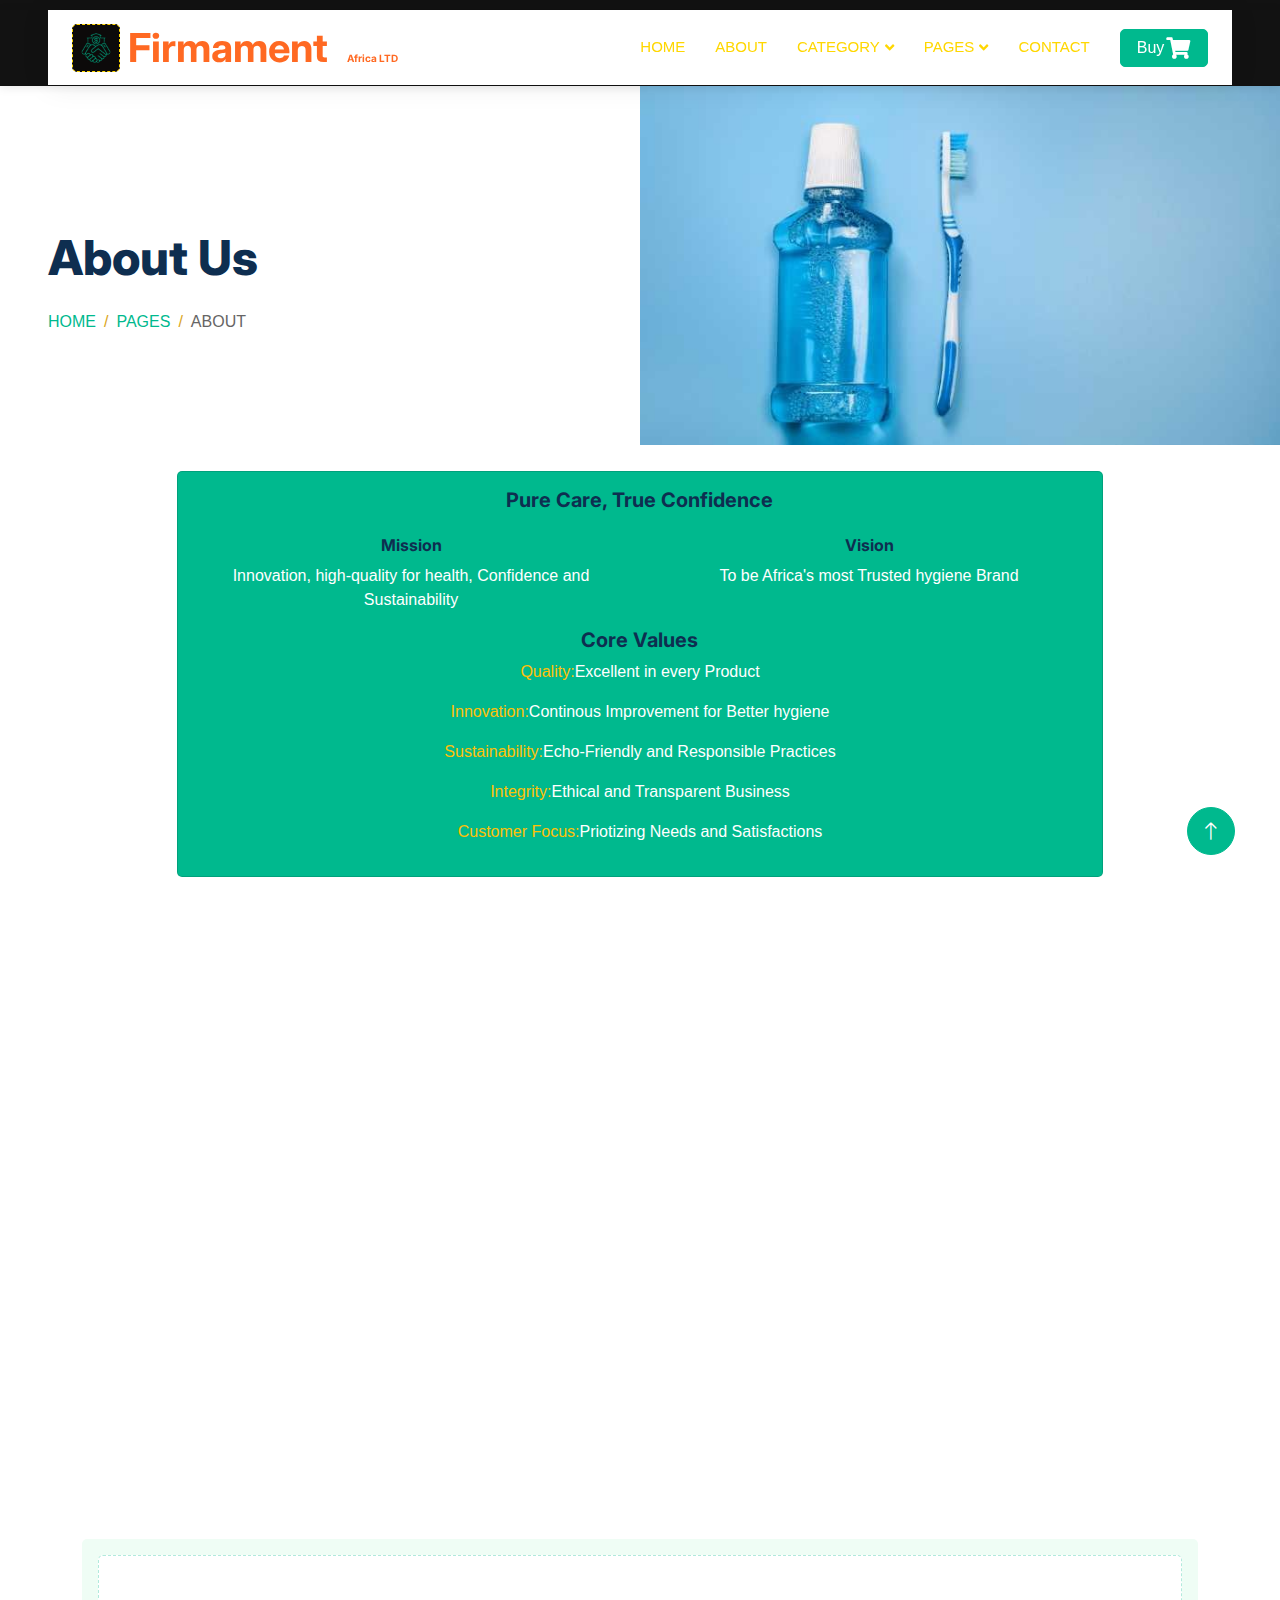
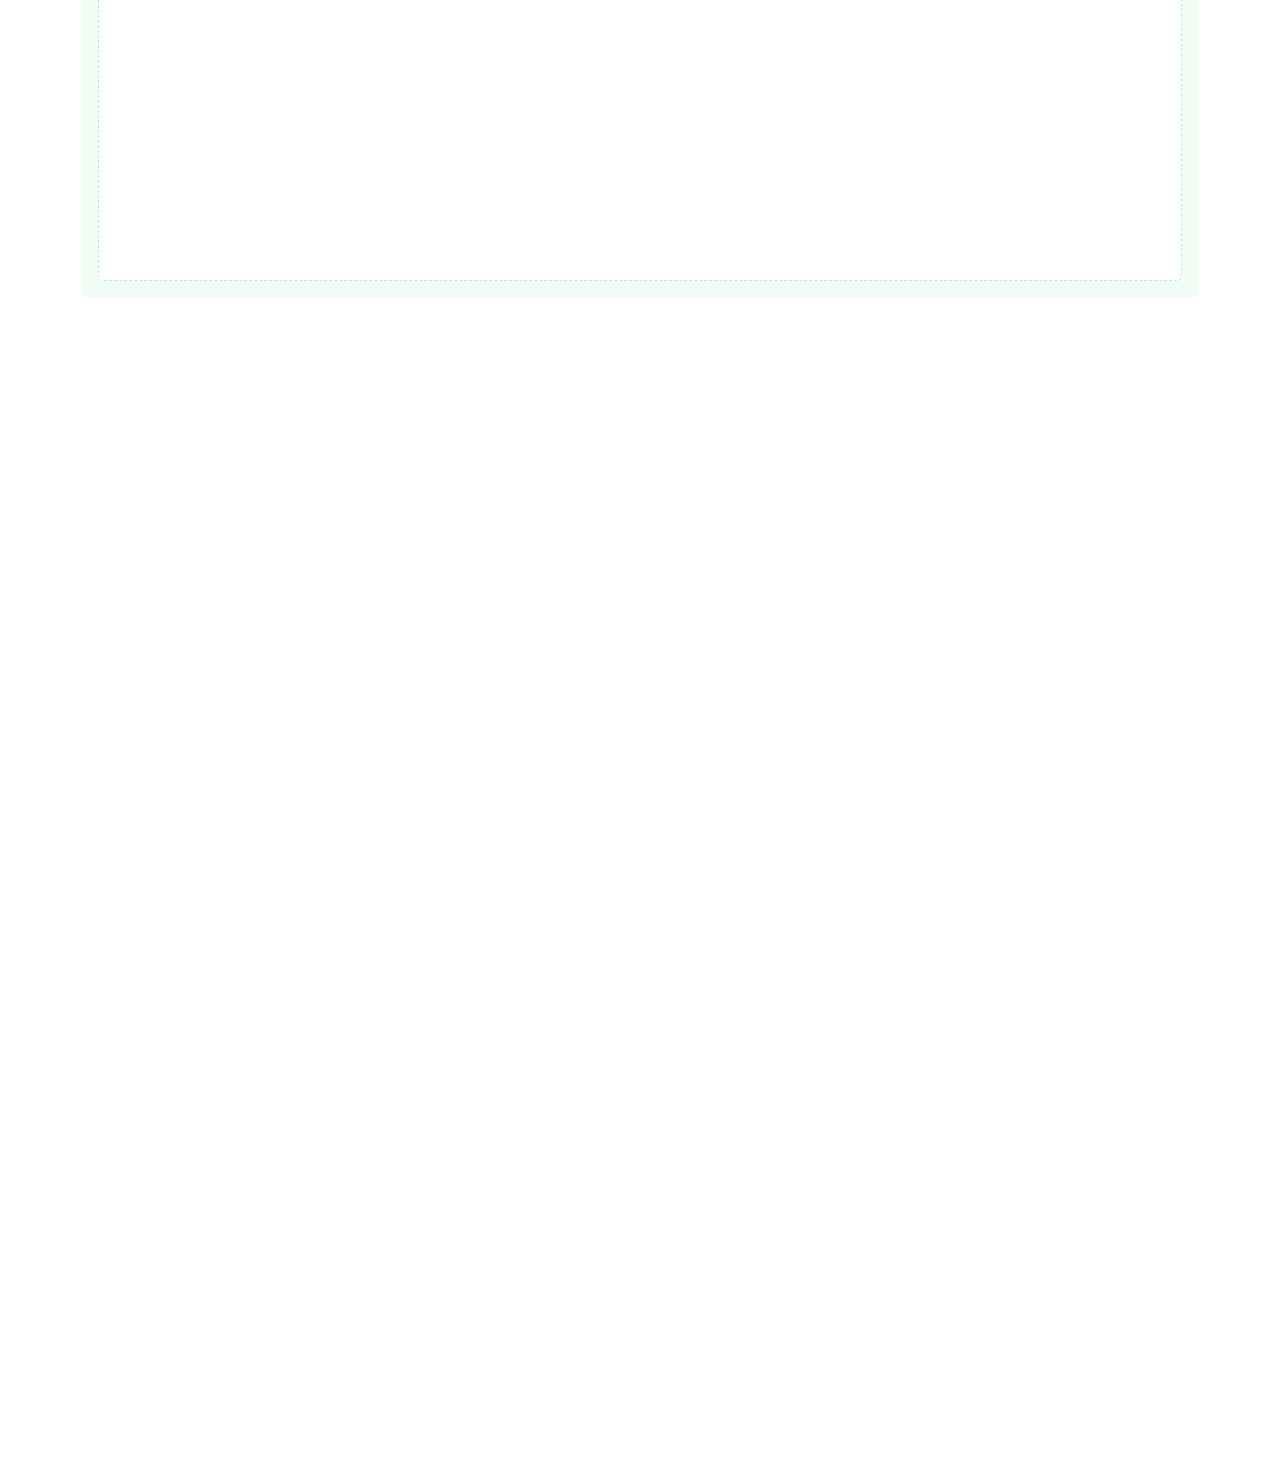
<file: about.html>
<!DOCTYPE html>
    <html lang="en">

    <head>
        <meta charset="utf-8">
        <title>Firmament Africa Limited</title>
        <meta content="width=device-width, initial-scale=1.0" name="viewport">
        <meta content="" name="keywords">
        <meta content="" name="description">
        <link href="img/favicon.ico" rel="icon">
        <link rel="preconnect" href="https://fonts.googleapis.com">
        <link rel="preconnect" href="https://fonts.gstatic.com" crossorigin>
        <link href="https://fonts.googleapis.com/css2?family=Heebo:wght@400;500;600&family=Inter:wght@700;800&display=swap" rel="stylesheet">
        <link href="https://cdnjs.cloudflare.com/ajax/libs/font-awesome/5.10.0/css/all.min.css" rel="stylesheet">
        <link href="https://cdn.jsdelivr.net/npm/bootstrap-icons@1.4.1/font/bootstrap-icons.css" rel="stylesheet">
        <link href="lib/animate/animate.min.css" rel="stylesheet">
        <link href="lib/owlcarousel/assets/owl.carousel.min.css" rel="stylesheet">
        <link href="css/bootstrap.min.css" rel="stylesheet">
        <link href="css/style.css" rel="stylesheet">
    </head>

    <body>
        <div class="container-xxl bg-white p-0">
            <!-- Spinner Start -->
            <div id="spinner" class="show bg-white position-fixed translate-middle w-100 vh-100 top-50 start-50 d-flex align-items-center justify-content-center">
                <div class="spinner-border text-primary" style="width: 3rem; height: 3rem;" role="status">
                    <span class="sr-only">Loading...</span>
                </div>
            </div>
            <!-- Spinner End -->


            <!-- Navbar Start -->
            <div class="container-fluid nav-bar bg-transparent">
                <nav class="navbar navbar-expand-lg bg-white navbar-light py-0 px-4">
                    <a href="index.html" class="navbar-brand d-flex align-items-center text-center">
                        <div class="icon p-2 me-2">
                            <img class="img-fluid" src="img/icon-deal.png" alt="Icon" style="width: 30px; height: 30px;">
                        </div>
                        <h1 class="m-0 text-secondary">Firmament <span style="font-size: 10px; margin-left:10px">Africa LTD</span></h1>
                    </a>
                    <button type="button" class="navbar-toggler" data-bs-toggle="collapse" data-bs-target="#navbarCollapse">
                        <span class="navbar-toggler-icon"></span>
                    </button>
                    <div class="collapse navbar-collapse" id="navbarCollapse">
                        <div class="navbar-nav ms-auto">
                            <a href="index.html" class="nav-item nav-link">Home</a>
                            <a href="about.html" class="nav-item nav-link active">About</a>
                            <div class="nav-item dropdown">
                                <a href="#" class="nav-link dropdown-toggle" data-bs-toggle="dropdown">Category</a>
                                
                                <div class="dropdown-menu rounded-0 m-0">
                                    <!-- <a href="property-list.html" class="dropdown-item">Category List</a> -->
                                    <a href="property-type.html" class="dropdown-item">Category Type</a>
                                    <!-- <a href="property-agent.html" class="dropdown-item">Category Agent</a> -->
                                </div>
                            </div>
                            <div class="nav-item dropdown">
                                <a href="#" class="nav-link dropdown-toggle" data-bs-toggle="dropdown">Pages</a>
                                <div class="dropdown-menu rounded-0 m-0">
                                    <a href="testimonial.html" class="dropdown-item">Testimonial</a>
                                    <a href="404.html" class="dropdown-item">404 Error</a>
                                </div>
                            </div>
                            <a href="contact.html" class="nav-item nav-link">Contact</a>
                        </div>
                        <a href="" class="btn btn-primary px-3 d-none d-lg-flex">Buy <i class="fas fa-shopping-cart fa-lg fa-fw mt-1"></i></a>
                    </div>
                </nav>
            </div>
            <!-- Navbar End -->


            <!-- Header Start -->
            <div class="container-fluid header bg-white p-0 mt-3">
                <div class="row g-0 align-items-center flex-column-reverse flex-md-row">
                    <div class="col-md-6 p-5 mt-lg-5">
                        <h1 class="display-5 animated fadeIn mb-4">About Us</h1> 
                            <nav aria-label="breadcrumb animated fadeIn">
                            <ol class="breadcrumb text-uppercase">
                                <li class="breadcrumb-item"><a href="#">Home</a></li>
                                <li class="breadcrumb-item"><a href="#">Pages</a></li>
                                <li class="breadcrumb-item text-body active" aria-current="page">About</li>
                            </ol>
                        </nav>
                    </div>
                    <div class="col-md-6 animated fadeIn">
                        <img class="img-fluid" src="img/d2.jpg" alt="">
                    </div>
                </div>
            </div>
            <!-- Header End -->


            <!-- Search Start -->
            <!-- Search Start -->
            <div class="container-fluid mt-3 mb-5 wow fadeIn" data-wow-delay="0.1s" style="padding: 10px;">
                <div class="container">
                    <div class="row justify-content-center">  
                        <div class="col-md-10">
                            <div class="d-flex justify-content-center"> 
                                <div class="card bg-primary text-white w-100"> 
                                    <div class="card-body">
                                        <div class="row">
                                            <h5 class="mb-4 text-center">Pure Care, True Confidence</h5>  
                                            <div class="col">
                                                <h6 class="text-center">Mission</h6>  
                                                <p class="text-center">Innovation, high-quality for health, Confidence and Sustainability</p>
                                            </div>
                                            <div class="col">
                                                <h6 class="text-center ">Vision</h6> 
                                                <p class="text-center">To be Africa's most Trusted hygiene Brand</p> 
                                            </div>
                                        </div>
                                        <div class="row text-center">
                                            <h5>Core Values</h5>
                                            <p><span class="text-warning text-xl">Quality:</span>Excellent in every Product</p>
                                            <p><span class="text-warning">Innovation:</span>Continous Improvement for Better hygiene</p>
                                            <p><span class="text-warning">Sustainability:</span>Echo-Friendly and Responsible Practices</p>
                                            <p><span class="text-warning">Integrity:</span>Ethical and Transparent Business</p>
                                            <p><span class="text-warning">Customer Focus:</span>Priotizing Needs and Satisfactions</p>
                                        </div>
                                    </div>
                                </div>
                            </div>
                        </div>
                    </div>
                </div>
            </div>
            <!-- Search End -->


            <!-- About Start -->
            <div class="container-xxl py-5">
                <div class="container">
                    <div class="row g-5 align-items-center">
                        <div class="col-lg-6 wow fadeIn" data-wow-delay="0.1s">
                            <div class="about-img position-relative overflow-hidden p-5 pe-0">
                                <img class="img-fluid w-100" src="img/bg1.jpg">
                            </div>
                        </div>
                        <div class="col-lg-6 wow fadeIn" data-wow-delay="0.5s">
                            <h1 class="mb-4">#1 Place To Find The Perfect Property</h1>
                            <p class="mb-4">Finding the right property can be overwhelming, but we make the process seamless, secure, and satisfying</p>
                            <p><i class="fa fa-check text-primary me-3"></i>Extensive and Diverse Property Listings</p>
                            <p><i class="fa fa-check text-primary me-3"></i>Verified and Trusted Listings Only</p>
                            <p><i class="fa fa-check text-primary me-3"></i>Dedicated Support and Expert Guidance</p>
                            <a class="btn btn-primary py-3 px-5 mt-3" href="">Read More</a>
                        </div>
                    </div>
                </div>
            </div>
            <!-- About End -->


            <!-- Call to Action Start -->
            <div class="container-xxl py-5">
                <div class="container">
                    <div class="bg-light rounded p-3">
                        <div class="bg-white rounded p-4" style="border: 1px dashed rgba(0, 185, 142, .3)">
                            <div class="row g-5 align-items-center">
                                <div class="col-lg-6 wow fadeIn" data-wow-delay="0.1s">
                                    <img class="img-fluid rounded w-100" src="img/d2.jpg" alt="">
                                </div>
                                <div class="col-lg-6 wow fadeIn" data-wow-delay="0.5s">
                                    <div class="mb-4">
                                        <h1 class="mb-3">Contact With Our Certified Agent</h1>
                                        <p>Do You Have Specific Question <i class="fas fa-smile fa-lg fa-fw text-success"></i></p>
                                    </div>
                                    <a href="" class="btn btn-primary py-3 px-4 me-2"><i class="fa fa-phone-alt me-2"></i>Make A Call</a>
                                    <a href="" class="btn btn-dark py-3 px-4"><i class="fa fa-calendar-alt me-2"></i>Get Appoinment</a>
                                </div>
                            </div>
                        </div>
                    </div>
                </div>
            </div>
            <!-- Call to Action End -->


            <!-- Team Start -->
            <div class="container-xxl py-5">
                <div class="container">
                    <div class="text-center mx-auto mb-5 wow fadeInUp" data-wow-delay="0.1s" style="max-width: 600px;">
                        <h1 class="mb-3">Product List</h1>
                        <p>Below are list of our Products That range from best to best</p>
                    </div>
                    <div class="row g-4">
                        <div class="col-lg-3 col-md-6 wow fadeInUp" data-wow-delay="0.1s">
                            <div class="team-item rounded overflow-hidden">
                                <div class="position-relative">
                                    <img class="img-fluid" src="img/d2.webp" alt="">
                                    <div class="position-absolute start-50 top-100 translate-middle d-flex align-items-center">
                                        <!-- <a class="btn btn-square mx-1" href=""><i class="fab fa-facebook-f"></i></a>
                                        <a class="btn btn-square mx-1" href=""><i class="fab fa-twitter"></i></a>
                                        <a class="btn btn-square mx-1" href=""><i class="fab fa-instagram"></i></a> -->
                                    </div>
                                </div>
                                <div class="text-center p-4 mt-3">
                                    <h5 class="fw-bold mb-0">Full Name</h5>
                                    <small>Description</small>
                                </div>
                            </div>
                        </div>
                        <div class="col-lg-3 col-md-6 wow fadeInUp" data-wow-delay="0.3s">
                            <div class="team-item rounded overflow-hidden">
                                <div class="position-relative">
                                    <img class="img-fluid" src="img/d2.webp" alt="">
                                    <div class="position-absolute start-50 top-100 translate-middle d-flex align-items-center">
                                        <!-- <a class="btn btn-square mx-1" href=""><i class="fab fa-facebook-f"></i></a>
                                        <a class="btn btn-square mx-1" href=""><i class="fab fa-twitter"></i></a>
                                        <a class="btn btn-square mx-1" href=""><i class="fab fa-instagram"></i></a> -->
                                    </div>
                                </div>
                                <div class="text-center p-4 mt-3">
                                    <h5 class="fw-bold mb-0">Full Name</h5>
                                    <small>Description</small>
                                </div>
                            </div>
                        </div>
                        <div class="col-lg-3 col-md-6 wow fadeInUp" data-wow-delay="0.5s">
                            <div class="team-item rounded overflow-hidden">
                                <div class="position-relative">
                                    <img class="img-fluid" src="img/d2.webp" alt="">
                                    <div class="position-absolute start-50 top-100 translate-middle d-flex align-items-center">
                                        <!-- <a class="btn btn-square mx-1" href=""><i class="fab fa-facebook-f"></i></a>
                                        <a class="btn btn-square mx-1" href=""><i class="fab fa-twitter"></i></a>
                                        <a class="btn btn-square mx-1" href=""><i class="fab fa-instagram"></i></a> -->
                                    </div>
                                </div>
                                <div class="text-center p-4 mt-3">
                                    <h5 class="fw-bold mb-0">Full Name</h5>
                                    <small>Description</small>
                                </div>
                            </div>
                        </div>
                        <div class="col-lg-3 col-md-6 wow fadeInUp" data-wow-delay="0.7s">
                            <div class="team-item rounded overflow-hidden">
                                <div class="position-relative">
                                    <img class="img-fluid" src="img/d2.webp" alt="">
                                    <div class="position-absolute start-50 top-100 translate-middle d-flex align-items-center">
                                        <!-- <a class="btn btn-square mx-1" href=""><i class="fab fa-facebook-f"></i></a>
                                        <a class="btn btn-square mx-1" href=""><i class="fab fa-twitter"></i></a>
                                        <a class="btn btn-square mx-1" href=""><i class="fab fa-instagram"></i></a> -->
                                    </div>
                                </div>
                                <div class="text-center p-4 mt-3">
                                    <h5 class="fw-bold mb-0">Full Name</h5>
                                    <small>Designation</small>
                                </div>
                            </div>
                        </div>
                    </div>
                </div>
            </div>
            <!-- Team End -->
            

            <!-- Footer Start -->
            <div class="container-fluid bg-dark text-white-50 footer pt-5 mt-5 wow fadeIn" data-wow-delay="0.1s">
                <div class="container py-5">
                    <div class="row g-5">
                        <div class="col-lg-3 col-md-6">
                            <h5 class="text-white mb-4">Get In Touch</h5>
                            <p class="mb-2"><i class="fa fa-map-marker-alt me-3"></i> P.O Box 6624 City Square Nairobi-Kenya</p>
                            <p class="mb-2"><i class="fa fa-phone-alt me-3"></i>+25419875139</p>
                            <p class="mb-2"><i class="fa fa-envelope me-3"></i>irbrahimbudha10@gmail.com</p>
                            <p class="mb-2"><i class="fas fa-street-view me-3"></i>Kileleshwa,Outering Road Magic Complex</p>
                            <div class="d-flex pt-2">
                                <a class="btn btn-outline-light btn-social" href=""><i class="fab fa-twitter"></i></a>
                                <a class="btn btn-outline-light btn-social" href=""><i class="fab fa-facebook-f"></i></a>
                                <a class="btn btn-outline-light btn-social" href=""><i class="fab fa-youtube"></i></a>
                                <a class="btn btn-outline-light btn-social" href=""><i class="fab fa-linkedin-in"></i></a>
                            </div>
                        </div>
                        <div class="col-lg-3 col-md-6">
                            <h5 class="text-white mb-4">Quick Links</h5>
                            <a class="btn btn-link text-white-50" href="">About Us</a>
                            <a class="btn btn-link text-white-50" href="">Contact Us</a>
                            <a class="btn btn-link text-white-50" href="">Our Services</a>
                            <a class="btn btn-link text-white-50" href="">Privacy Policy</a>
                            <a class="btn btn-link text-white-50" href="">Terms & Condition</a>
                        </div>
                        <div class="col-lg-3 col-md-6">
                            <h5 class="text-white mb-4">Photo Gallery</h5>
                            <div class="row g-2 pt-2">
                                <div class="col-4">
                                    <img class="img-fluid rounded bg-light p-1" src="img/d2.webp" alt="">
                                </div>
                                <div class="col-4">
                                    <img class="img-fluid rounded bg-light p-1" src="img/d2.webp" alt="">
                                </div>
                                <div class="col-4">
                                    <img class="img-fluid rounded bg-light p-1" src="img/d2.webp" alt="">
                                </div>
                                <div class="col-4">
                                    <img class="img-fluid rounded bg-light p-1" src="img/d2.webp" alt="">
                                </div>
                                <div class="col-4">
                                    <img class="img-fluid rounded bg-light p-1" src="img/d2.webp" alt="">
                                </div>
                                <div class="col-4">
                                    <img class="img-fluid rounded bg-light p-1" src="img/d2.webp" alt="">
                                </div>
                            </div>
                        </div>
                        <div class="col-lg-3 col-md-6">
                            <h5 class="text-white mb-4">WhatsApp Us</h5>
                            <p>Talk to our Customer Support</p>
                            <div class="position-relative mx-auto" style="max-width: 400px;">
                                <a href="https://wa.me/0719875139" class="whatsapp-float" target="_blank">
                                <button type="button" class="btn btn-primary py-2 position-absolute top-0 end-0 mt-2 me-2">WhatsApp Us</button>
                                </a>
                            </div>
                        </div>
                    </div>
                </div>
                <div class="container">
                    <div class="copyright">
                        <div class="row">
                            <div class="col-md-6 text-center text-md-start mb-3 mb-md-0">
                                &copy; <a class="border-bottom" href="#">firmament</a>, All Right Reserved. 
                                Designed By <a class="border-bottom" href="#">firmament</a>
                            </div>
                            <div class="col-md-6 text-center text-md-end">
                                <div class="footer-menu">
                                    <a href="">Home</a>
                                    <a href="">Cookies</a>
                                    <a href="">Help</a>
                                    <a href="">FQAs</a>
                                </div>
                            </div>
                        </div>
                    </div>
                </div>
            </div>
            <!-- Footer End -->


            <!-- Back to Top -->
            <a href="#" class="btn btn-lg btn-primary btn-lg-square back-to-top"><i class="bi bi-arrow-up"></i></a>
        </div>
        <script src="https://code.jquery.com/jquery-3.4.1.min.js"></script>
        <script src="https://cdn.jsdelivr.net/npm/bootstrap@5.0.0/dist/js/bootstrap.bundle.min.js"></script>
        <script src="lib/wow/wow.min.js"></script>
        <script src="lib/easing/easing.min.js"></script>
        <script src="lib/waypoints/waypoints.min.js"></script>
        <script src="lib/owlcarousel/owl.carousel.min.js"></script>
        <script src="js/main.js"></script>
    </body>

</html>
</file>
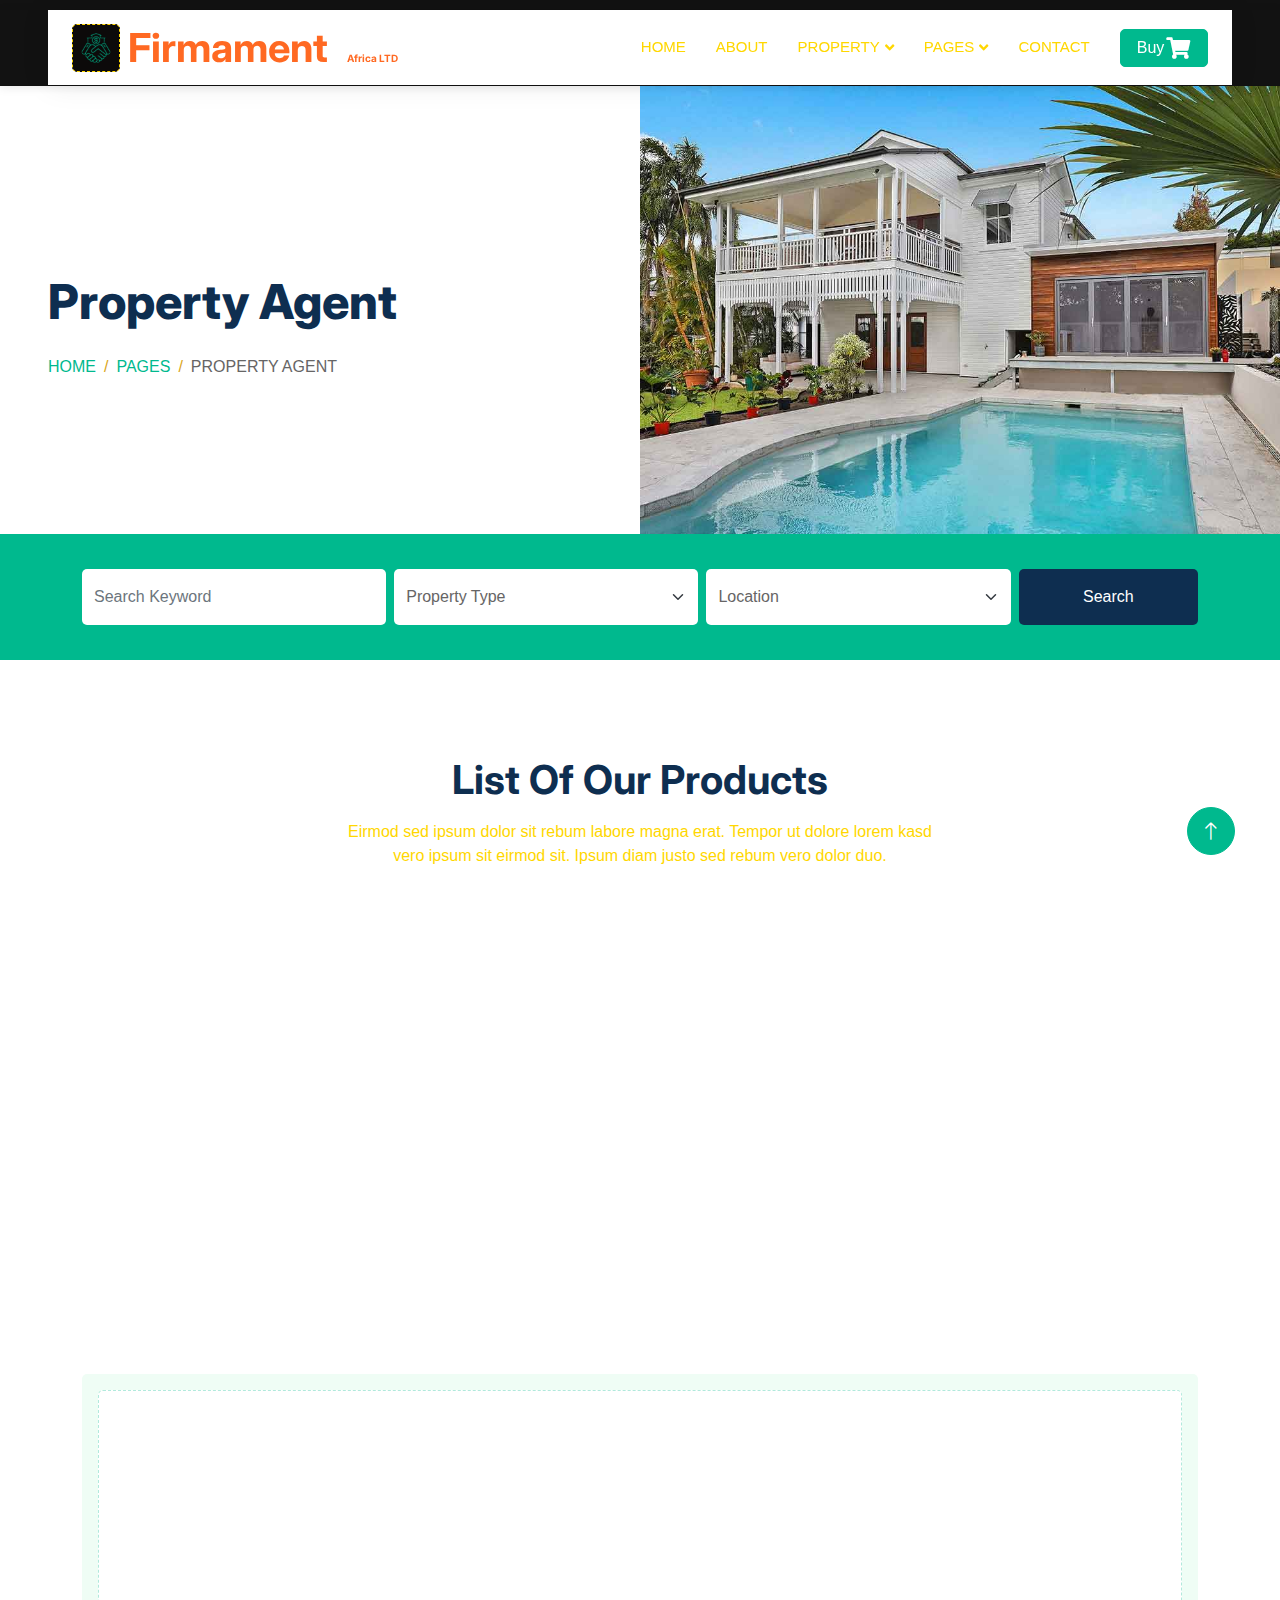
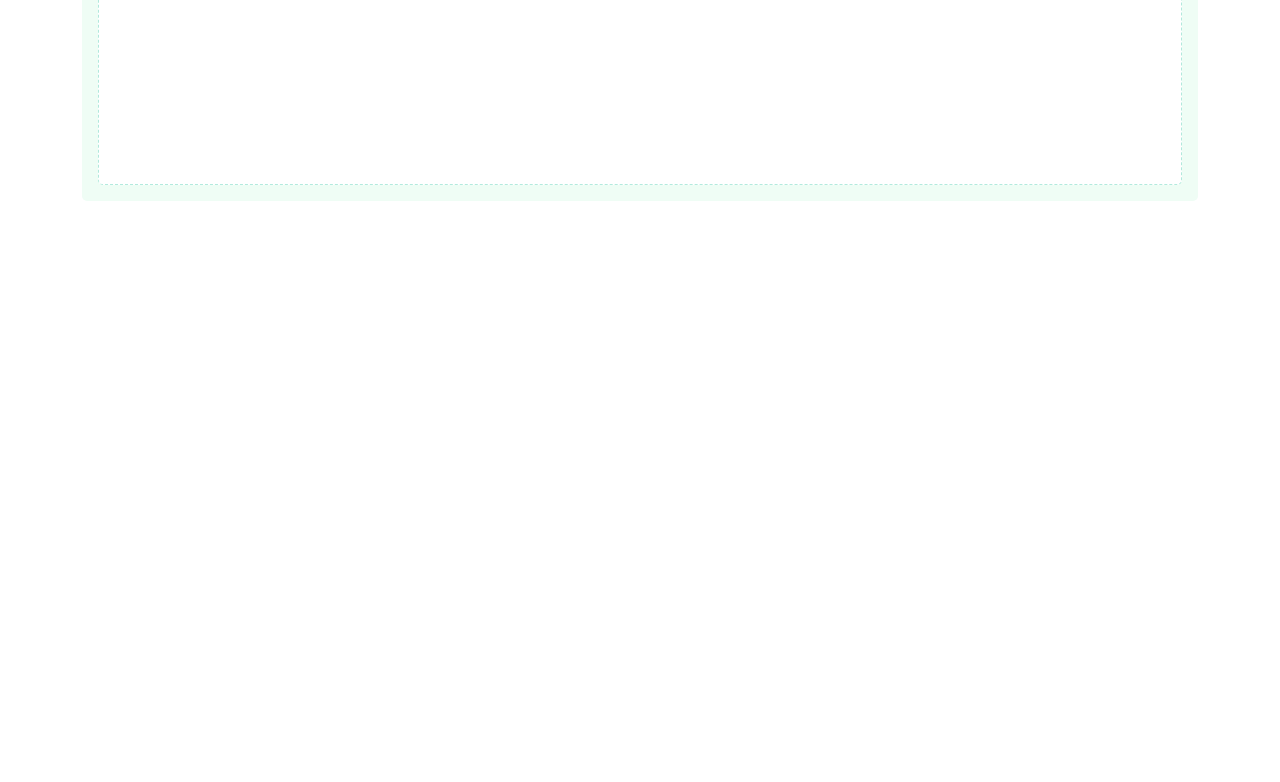
<file: property-agent.html>
<!DOCTYPE html>
<html lang="en">

<head>
    <meta charset="utf-8">
    <title>Firmament Africa Limited</title>
    <meta content="width=device-width, initial-scale=1.0" name="viewport">
    <meta content="" name="keywords">
    <meta content="" name="description">
    <link href="img/favicon.ico" rel="icon">
    <link rel="preconnect" href="https://fonts.googleapis.com">
    <link rel="preconnect" href="https://fonts.gstatic.com" crossorigin>
    <link href="https://fonts.googleapis.com/css2?family=Heebo:wght@400;500;600&family=Inter:wght@700;800&display=swap" rel="stylesheet">
    <link href="https://cdnjs.cloudflare.com/ajax/libs/font-awesome/5.10.0/css/all.min.css" rel="stylesheet">
    <link href="https://cdn.jsdelivr.net/npm/bootstrap-icons@1.4.1/font/bootstrap-icons.css" rel="stylesheet">
    <link href="lib/animate/animate.min.css" rel="stylesheet">
    <link href="lib/owlcarousel/assets/owl.carousel.min.css" rel="stylesheet">
    <link href="css/bootstrap.min.css" rel="stylesheet">
    <link href="css/style.css" rel="stylesheet">
</head>

<body>
    <div class="container-xxl bg-white p-0">
        <!-- Spinner Start -->
        <div id="spinner" class="show bg-white position-fixed translate-middle w-100 vh-100 top-50 start-50 d-flex align-items-center justify-content-center">
            <div class="spinner-border text-primary" style="width: 3rem; height: 3rem;" role="status">
                <span class="sr-only">Loading...</span>
            </div>
        </div>
        <!-- Spinner End -->


        <!-- Navbar Start -->
        <div class="container-fluid nav-bar bg-transparent">
            <nav class="navbar navbar-expand-lg bg-white navbar-light py-0 px-4">
                <a href="index.html" class="navbar-brand d-flex align-items-center text-center">
                    <div class="icon p-2 me-2">
                        <img class="img-fluid" src="img/icon-deal.png" alt="Icon" style="width: 30px; height: 30px;">
                    </div>
                    <h1 class="m-0 text-secondary">Firmament <span style="font-size: 10px; margin-left:10px">Africa LTD</span></h1></h1>
                </a>
                <button type="button" class="navbar-toggler" data-bs-toggle="collapse" data-bs-target="#navbarCollapse">
                    <span class="navbar-toggler-icon"></span>
                </button>
                <div class="collapse navbar-collapse" id="navbarCollapse">
                    <div class="navbar-nav ms-auto">
                        <a href="index.html" class="nav-item nav-link">Home</a>
                        <a href="about.html" class="nav-item nav-link">About</a>
                        <div class="nav-item dropdown">
                            <a href="#" class="nav-link dropdown-toggle active" data-bs-toggle="dropdown">Property</a>
                            <div class="dropdown-menu rounded-0 m-0">
                                <!-- <a href="property-list.html" class="dropdown-item">Property List</a> -->
                                <a href="property-type.html" class="dropdown-item">Property Type</a>
                                <!-- <a href="property-agent.html" class="dropdown-item active">Property Agent</a> -->
                            </div>
                        </div>
                        <div class="nav-item dropdown">
                            <a href="#" class="nav-link dropdown-toggle" data-bs-toggle="dropdown">Pages</a>
                            <div class="dropdown-menu rounded-0 m-0">
                                <a href="testimonial.html" class="dropdown-item">Testimonial</a>
                                <a href="404.html" class="dropdown-item">404 Error</a>
                            </div>
                        </div>
                        <a href="contact.html" class="nav-item nav-link">Contact</a>
                    </div>
                    <a href="" class="btn btn-primary px-3 d-none d-lg-flex">Buy <i class="fas fa-shopping-cart fa-lg fa-fw text-seconday mt-1"></i></a>
                </div>
            </nav>
        </div>
        <!-- Navbar End -->


        <!-- Header Start -->
        <div class="container-fluid header bg-white p-0 mt-3">
            <div class="row g-0 align-items-center flex-column-reverse flex-md-row">
                <div class="col-md-6 p-5 mt-lg-5">
                    <h1 class="display-5 animated fadeIn mb-4">Property Agent</h1> 
                        <nav aria-label="breadcrumb animated fadeIn">
                        <ol class="breadcrumb text-uppercase">
                            <li class="breadcrumb-item"><a href="#">Home</a></li>
                            <li class="breadcrumb-item"><a href="#">Pages</a></li>
                            <li class="breadcrumb-item text-body active" aria-current="page">Property Agent</li>
                        </ol>
                    </nav>
                </div>
                <div class="col-md-6 animated fadeIn">
                    <img class="img-fluid" src="img/header.jpg" alt="">
                </div>
            </div>
        </div>
        <!-- Header End -->


        <!-- Search Start -->
        <div class="container-fluid bg-primary mb-5 wow fadeIn" data-wow-delay="0.1s" style="padding: 35px;">
            <div class="container">
                <div class="row g-2">
                    <div class="col-md-10">
                        <div class="row g-2">
                            <div class="col-md-4">
                                <input type="text" class="form-control border-0 py-3" placeholder="Search Keyword">
                            </div>
                            <div class="col-md-4">
                                <select class="form-select border-0 py-3">
                                    <option selected>Property Type</option>
                                    <option value="1">Property Type 1</option>
                                    <option value="2">Property Type 2</option>
                                    <option value="3">Property Type 3</option>
                                </select>
                            </div>
                            <div class="col-md-4">
                                <select class="form-select border-0 py-3">
                                    <option selected>Location</option>
                                    <option value="1">Location 1</option>
                                    <option value="2">Location 2</option>
                                    <option value="3">Location 3</option>
                                </select>
                            </div>
                        </div>
                    </div>
                    <div class="col-md-2">
                        <button class="btn btn-dark border-0 w-100 py-3">Search</button>
                    </div>
                </div>
            </div>
        </div>
        <!-- Search End -->


        <!-- Team Start -->
        <div class="container-xxl py-5">
            <div class="container">
                <div class="text-center mx-auto mb-5 wow fadeInUp" data-wow-delay="0.1s" style="max-width: 600px;">
                    <h1 class="mb-3">List Of Our Products</h1>
                    <p>Eirmod sed ipsum dolor sit rebum labore magna erat. Tempor ut dolore lorem kasd vero ipsum sit eirmod sit. Ipsum diam justo sed rebum vero dolor duo.</p>
                </div>
                <div class="row g-4">
                    <div class="col-lg-3 col-md-6 wow fadeInUp" data-wow-delay="0.1s">
                        <div class="team-item rounded overflow-hidden">
                            <div class="position-relative">
                                <img class="img-fluid" src="img/team-1.jpg" alt="">
                                <div class="position-absolute start-50 top-100 translate-middle d-flex align-items-center">
                                    <a class="btn btn-square mx-1" href=""><i class="fab fa-facebook-f"></i></a>
                                    <a class="btn btn-square mx-1" href=""><i class="fab fa-twitter"></i></a>
                                    <a class="btn btn-square mx-1" href=""><i class="fab fa-instagram"></i></a>
                                </div>
                            </div>
                            <div class="text-center p-4 mt-3">
                                <h5 class="fw-bold mb-0">Full Name</h5>
                                <small>Designation</small>
                            </div>
                        </div>
                    </div>
                    <div class="col-lg-3 col-md-6 wow fadeInUp" data-wow-delay="0.3s">
                        <div class="team-item rounded overflow-hidden">
                            <div class="position-relative">
                                <img class="img-fluid" src="img/team-2.jpg" alt="">
                                <div class="position-absolute start-50 top-100 translate-middle d-flex align-items-center">
                                    <a class="btn btn-square mx-1" href=""><i class="fab fa-facebook-f"></i></a>
                                    <a class="btn btn-square mx-1" href=""><i class="fab fa-twitter"></i></a>
                                    <a class="btn btn-square mx-1" href=""><i class="fab fa-instagram"></i></a>
                                </div>
                            </div>
                            <div class="text-center p-4 mt-3">
                                <h5 class="fw-bold mb-0">Full Name</h5>
                                <small>Designation</small>
                            </div>
                        </div>
                    </div>
                    <div class="col-lg-3 col-md-6 wow fadeInUp" data-wow-delay="0.5s">
                        <div class="team-item rounded overflow-hidden">
                            <div class="position-relative">
                                <img class="img-fluid" src="img/team-3.jpg" alt="">
                                <div class="position-absolute start-50 top-100 translate-middle d-flex align-items-center">
                                    <a class="btn btn-square mx-1" href=""><i class="fab fa-facebook-f"></i></a>
                                    <a class="btn btn-square mx-1" href=""><i class="fab fa-twitter"></i></a>
                                    <a class="btn btn-square mx-1" href=""><i class="fab fa-instagram"></i></a>
                                </div>
                            </div>
                            <div class="text-center p-4 mt-3">
                                <h5 class="fw-bold mb-0">Full Name</h5>
                                <small>Designation</small>
                            </div>
                        </div>
                    </div>
                    <div class="col-lg-3 col-md-6 wow fadeInUp" data-wow-delay="0.7s">
                        <div class="team-item rounded overflow-hidden">
                            <div class="position-relative">
                                <img class="img-fluid" src="img/team-4.jpg" alt="">
                                <div class="position-absolute start-50 top-100 translate-middle d-flex align-items-center">
                                    <a class="btn btn-square mx-1" href=""><i class="fab fa-facebook-f"></i></a>
                                    <a class="btn btn-square mx-1" href=""><i class="fab fa-twitter"></i></a>
                                    <a class="btn btn-square mx-1" href=""><i class="fab fa-instagram"></i></a>
                                </div>
                            </div>
                            <div class="text-center p-4 mt-3">
                                <h5 class="fw-bold mb-0">Full Name</h5>
                                <small>Designation</small>
                            </div>
                        </div>
                    </div>
                </div>
            </div>
        </div>
        <!-- Team End -->


        <!-- Call to Action Start -->
        <div class="container-xxl py-5">
            <div class="container">
                <div class="bg-light rounded p-3">
                    <div class="bg-white rounded p-4" style="border: 1px dashed rgba(0, 185, 142, .3)">
                        <div class="row g-5 align-items-center">
                            <div class="col-lg-6 wow fadeIn" data-wow-delay="0.1s">
                                <img class="img-fluid rounded w-100" src="img/call-to-action.jpg" alt="">
                            </div>
                            <div class="col-lg-6 wow fadeIn" data-wow-delay="0.5s">
                                <div class="mb-4">
                                    <h1 class="mb-3">Contact With Our Certified Agent</h1>
                                    <p>Eirmod sed ipsum dolor sit rebum magna erat. Tempor lorem kasd vero ipsum sit sit diam justo sed vero dolor duo.</p>
                                </div>
                                <a href="" class="btn btn-primary py-3 px-4 me-2"><i class="fa fa-phone-alt me-2"></i>Make A Call</a>
                                <a href="" class="btn btn-dark py-3 px-4"><i class="fa fa-calendar-alt me-2"></i>Get Appoinment</a>
                            </div>
                        </div>
                    </div>
                </div>
            </div>
        </div>
        <!-- Call to Action End -->
        

        <!-- Footer Start -->
        <div class="container-fluid bg-dark text-white-50 footer pt-5 mt-5 wow fadeIn" data-wow-delay="0.1s">
            <div class="container py-5">
                <div class="row g-5">
                    <div class="col-lg-3 col-md-6">
                        <h5 class="text-white mb-4">Get In Touch</h5>
                        <p class="mb-2"><i class="fa fa-map-marker-alt me-3"></i> P.O Box 6624 City Square Nairobi-Kenya</p>
                        <p class="mb-2"><i class="fa fa-phone-alt me-3"></i>+25419875139</p>
                        <p class="mb-2"><i class="fa fa-envelope me-3"></i>irbrahimbudha10@gmail.com</p>
                        <p class="mb-2"><i class="fas fa-street-view me-3"></i>Kileleshwa,Outering Road Magic Complex</p>
                        <div class="d-flex pt-2">
                            <a class="btn btn-outline-light btn-social" href=""><i class="fab fa-twitter"></i></a>
                            <a class="btn btn-outline-light btn-social" href=""><i class="fab fa-facebook-f"></i></a>
                            <a class="btn btn-outline-light btn-social" href=""><i class="fab fa-youtube"></i></a>
                            <a class="btn btn-outline-light btn-social" href=""><i class="fab fa-linkedin-in"></i></a>
                        </div>
                    </div>
                    <div class="col-lg-3 col-md-6">
                        <h5 class="text-white mb-4">Quick Links</h5>
                        <a class="btn btn-link text-white-50" href="">About Us</a>
                        <a class="btn btn-link text-white-50" href="">Contact Us</a>
                        <a class="btn btn-link text-white-50" href="">Our Services</a>
                        <a class="btn btn-link text-white-50" href="">Privacy Policy</a>
                        <a class="btn btn-link text-white-50" href="">Terms & Condition</a>
                    </div>
                    <div class="col-lg-3 col-md-6">
                        <h5 class="text-white mb-4">Photo Gallery</h5>
                        <div class="row g-2 pt-2">
                            <div class="col-4">
                                <img class="img-fluid rounded bg-light p-1" src="img/property-1.jpg" alt="">
                            </div>
                            <div class="col-4">
                                <img class="img-fluid rounded bg-light p-1" src="img/property-2.jpg" alt="">
                            </div>
                            <div class="col-4">
                                <img class="img-fluid rounded bg-light p-1" src="img/property-3.jpg" alt="">
                            </div>
                            <div class="col-4">
                                <img class="img-fluid rounded bg-light p-1" src="img/property-4.jpg" alt="">
                            </div>
                            <div class="col-4">
                                <img class="img-fluid rounded bg-light p-1" src="img/property-5.jpg" alt="">
                            </div>
                            <div class="col-4">
                                <img class="img-fluid rounded bg-light p-1" src="img/property-6.jpg" alt="">
                            </div>
                        </div>
                    </div>
                    <div class="col-lg-3 col-md-6">
                        <h5 class="text-white mb-4">WhatsApp Us</h5>
                        <p>Talk to our Customer Support</p>
                        <div class="position-relative mx-auto" style="max-width: 400px;">
                            <a href="https://wa.me/0719875139" class="whatsapp-float" target="_blank">
                              <button type="button" class="btn btn-primary py-2 position-absolute top-0 end-0 mt-2 me-2">WhatsApp Us</button>
                            </a>
                        </div>
                    </div>
                </div>
            </div>
            <div class="container">
                <div class="copyright">
                    <div class="row">
                        <div class="col-md-6 text-center text-md-start mb-3 mb-md-0">
                            &copy; <a class="border-bottom" href="#">firmament</a>, All Right Reserved. 
							
							<!--/*** This template is free as long as you keep the footer author’s credit link/attribution link/backlink. If you'd like to use the template without the footer author’s credit link/attribution link/backlink, you can purchase the Credit Removal License from "https://htmlcodex.com/credit-removal". Thank you for your support. ***/-->
							Designed By <a class="border-bottom" href="#">firmament</a>
                        </div>
                        <div class="col-md-6 text-center text-md-end">
                            <div class="footer-menu">
                                <a href="">Home</a>
                                <a href="">Cookies</a>
                                <a href="">Help</a>
                                <a href="">FQAs</a>
                            </div>
                        </div>
                    </div>
                </div>
            </div>
        </div>
        <!-- Footer End -->


        <!-- Back to Top -->
        <a href="#" class="btn btn-lg btn-primary btn-lg-square back-to-top"><i class="bi bi-arrow-up"></i></a>
    </div>
    <script src="https://code.jquery.com/jquery-3.4.1.min.js"></script>
    <script src="https://cdn.jsdelivr.net/npm/bootstrap@5.0.0/dist/js/bootstrap.bundle.min.js"></script>
    <script src="lib/wow/wow.min.js"></script>
    <script src="lib/easing/easing.min.js"></script>
    <script src="lib/waypoints/waypoints.min.js"></script>
    <script src="lib/owlcarousel/owl.carousel.min.js"></script>
    <script src="js/main.js"></script>
</body>

</html>
</file>
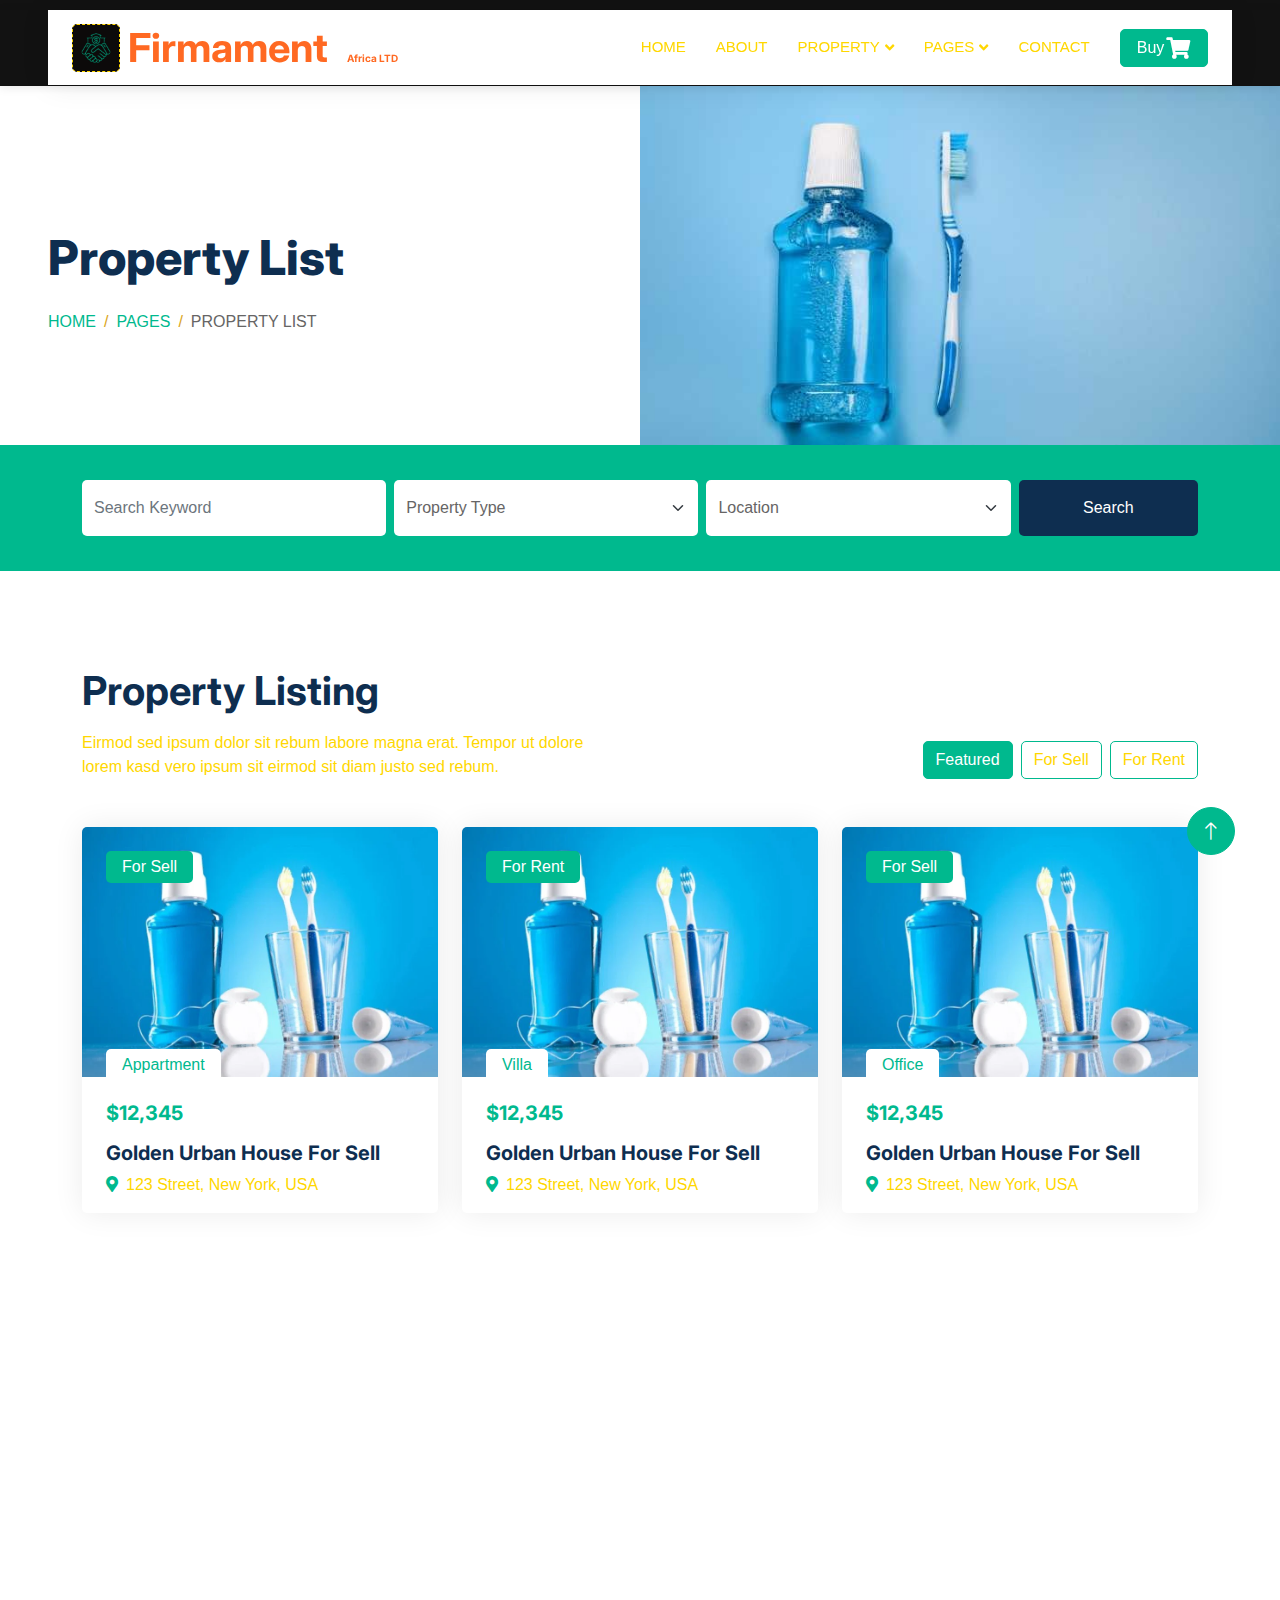
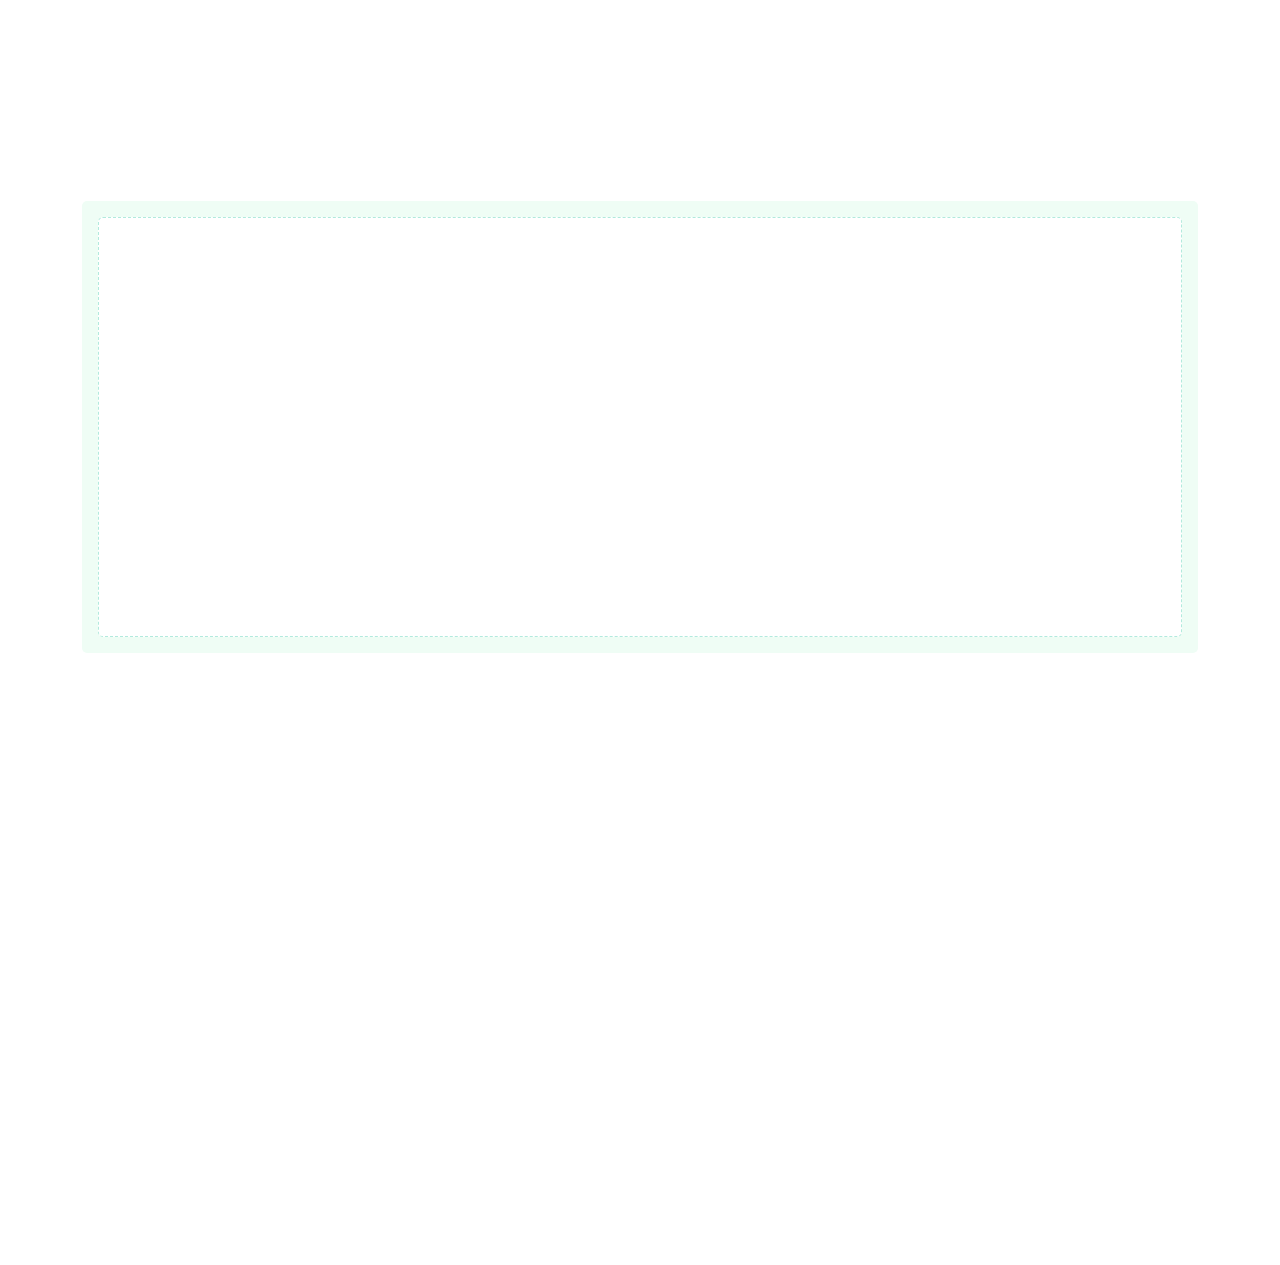
<file: property-list.html>
<!DOCTYPE html>
<html lang="en">

<head>
    <meta charset="utf-8">
   <title>Firmament Africa Limited</title>
    <meta content="width=device-width, initial-scale=1.0" name="viewport">
    <meta content="" name="keywords">
    <meta content="" name="description">

    <link href="img/favicon.ico" rel="icon">
    <link rel="preconnect" href="https://fonts.googleapis.com">
    <link rel="preconnect" href="https://fonts.gstatic.com" crossorigin>
    <link href="https://fonts.googleapis.com/css2?family=Heebo:wght@400;500;600&family=Inter:wght@700;800&display=swap" rel="stylesheet">
    <link href="https://cdnjs.cloudflare.com/ajax/libs/font-awesome/5.10.0/css/all.min.css" rel="stylesheet">
    <link href="https://cdn.jsdelivr.net/npm/bootstrap-icons@1.4.1/font/bootstrap-icons.css" rel="stylesheet">
    <link href="lib/animate/animate.min.css" rel="stylesheet">
    <link href="lib/owlcarousel/assets/owl.carousel.min.css" rel="stylesheet">
    <link href="css/bootstrap.min.css" rel="stylesheet">
    <link href="css/style.css" rel="stylesheet">
  
</head>

<body>
    <div class="container-xxl bg-white p-0">
        <!-- Spinner Start -->
        <div id="spinner" class="show bg-white position-fixed translate-middle w-100 vh-100 top-50 start-50 d-flex align-items-center justify-content-center">
            <div class="spinner-border text-primary" style="width: 3rem; height: 3rem;" role="status">
                <span class="sr-only">Loading...</span>
            </div>
        </div>
        <!-- Spinner End -->


        <!-- Navbar Start -->
        <div class="container-fluid nav-bar bg-transparent">
            <nav class="navbar navbar-expand-lg bg-white navbar-light py-0 px-4">
                <a href="index.html" class="navbar-brand d-flex align-items-center text-center">
                    <div class="icon p-2 me-2">
                        <img class="img-fluid" src="img/icon-deal.png" alt="Icon" style="width: 30px; height: 30px;">
                    </div>
                    <h1 class="m-0 text-secondary">Firmament <span style="font-size: 10px; margin-left:10px">Africa LTD</span></h1>
                </a>
                <button type="button" class="navbar-toggler" data-bs-toggle="collapse" data-bs-target="#navbarCollapse">
                    <span class="navbar-toggler-icon"></span>
                </button>
                <div class="collapse navbar-collapse" id="navbarCollapse">
                    <div class="navbar-nav ms-auto">
                        <a href="index.html" class="nav-item nav-link">Home</a>
                        <a href="about.html" class="nav-item nav-link">About</a>
                        <div class="nav-item dropdown">
                            <a href="#" class="nav-link dropdown-toggle active" data-bs-toggle="dropdown">Property</a>
                            <div class="dropdown-menu rounded-0 m-0">
                                <!-- <a href="property-list.html" class="dropdown-item ">Property List</a> -->
                                <a href="property-type.html" class="dropdown-item active">Property Type</a>
                                <!-- <a href="property-type.html" class="dropdown-item">Property Agent</a> -->
                            </div>
                        </div>
                        <div class="nav-item dropdown">
                            <a href="#" class="nav-link dropdown-toggle" data-bs-toggle="dropdown">Pages</a>
                            <div class="dropdown-menu rounded-0 m-0">
                                <a href="testimonial.html" class="dropdown-item">Testimonial</a>
                                <a href="404.html" class="dropdown-item">404 Error</a>
                            </div>
                        </div>
                        <a href="contact.html" class="nav-item nav-link">Contact</a>
                    </div>
                    <a href="" class="btn btn-primary px-3 d-none d-lg-flex">Buy <i class="fas fa-shopping-cart fa-lg fa-fw text-seconday mt-1"></i></a>
                </div>
            </nav>
        </div>
        <!-- Navbar End -->


        <!-- Header Start -->
        <div class="container-fluid header bg-white p-0 mt-3">
            <div class="row g-0 align-items-center flex-column-reverse flex-md-row">
                <div class="col-md-6 p-5 mt-lg-5">
                    <h1 class="display-5 animated fadeIn mb-4">Property List</h1> 
                        <nav aria-label="breadcrumb animated fadeIn">
                        <ol class="breadcrumb text-uppercase">
                            <li class="breadcrumb-item"><a href="#">Home</a></li>
                            <li class="breadcrumb-item"><a href="#">Pages</a></li>
                            <li class="breadcrumb-item text-body active" aria-current="page">Property List</li>
                        </ol>
                    </nav>
                </div>
                <div class="col-md-6 animated fadeIn">
                    <img class="img-fluid" src="img/d2.jpg" alt="">
                </div>
            </div>
        </div>
        <!-- Header End -->


        <!-- Search Start -->
        <div class="container-fluid bg-primary mb-5 wow fadeIn" data-wow-delay="0.1s" style="padding: 35px;">
            <div class="container">
                <div class="row g-2">
                    <div class="col-md-10">
                        <div class="row g-2">
                            <div class="col-md-4">
                                <input type="text" class="form-control border-0 py-3" placeholder="Search Keyword">
                            </div>
                            <div class="col-md-4">
                                <select class="form-select border-0 py-3">
                                    <option selected>Property Type</option>
                                    <option value="1">Property Type 1</option>
                                    <option value="2">Property Type 2</option>
                                    <option value="3">Property Type 3</option>
                                </select>
                            </div>
                            <div class="col-md-4">
                                <select class="form-select border-0 py-3">
                                    <option selected>Location</option>
                                    <option value="1">Location 1</option>
                                    <option value="2">Location 2</option>
                                    <option value="3">Location 3</option>
                                </select>
                            </div>
                        </div>
                    </div>
                    <div class="col-md-2">
                        <button class="btn btn-dark border-0 w-100 py-3">Search</button>
                    </div>
                </div>
            </div>
        </div>
        <!-- Search End -->


        <!-- Property List Start -->
        <div class="container-xxl py-5">
            <div class="container">
                <div class="row g-0 gx-5 align-items-end">
                    <div class="col-lg-6">
                        <div class="text-start mx-auto mb-5 wow slideInLeft" data-wow-delay="0.1s">
                            <h1 class="mb-3">Property Listing</h1>
                            <p>Eirmod sed ipsum dolor sit rebum labore magna erat. Tempor ut dolore lorem kasd vero ipsum sit eirmod sit diam justo sed rebum.</p>
                        </div>
                    </div>
                    <div class="col-lg-6 text-start text-lg-end wow slideInRight" data-wow-delay="0.1s">
                        <ul class="nav nav-pills d-inline-flex justify-content-end mb-5">
                            <li class="nav-item me-2">
                                <a class="btn btn-outline-primary active" data-bs-toggle="pill" href="#tab-1">Featured</a>
                            </li>
                            <li class="nav-item me-2">
                                <a class="btn btn-outline-primary" data-bs-toggle="pill" href="#tab-2">For Sell</a>
                            </li>
                            <li class="nav-item me-0">
                                <a class="btn btn-outline-primary" data-bs-toggle="pill" href="#tab-3">For Rent</a>
                            </li>
                        </ul>
                    </div>
                </div>
                <div class="tab-content">
                    <div id="tab-1" class="tab-pane fade show p-0 active">
                        <div class="row g-4">
                            <div class="col-lg-4 col-md-6 wow fadeInUp" data-wow-delay="0.1s">
                                <div class="property-item rounded overflow-hidden">
                                    <div class="position-relative overflow-hidden">
                                        <a href=""><img class="img-fluid" src="img/d2.webp" alt=""></a>
                                        <div class="bg-primary rounded text-white position-absolute start-0 top-0 m-4 py-1 px-3">For Sell</div>
                                        <div class="bg-white rounded-top text-primary position-absolute start-0 bottom-0 mx-4 pt-1 px-3">Appartment</div>
                                    </div>
                                    <div class="p-4 pb-0">
                                        <h5 class="text-primary mb-3">$12,345</h5>
                                        <a class="d-block h5 mb-2" href="">Golden Urban House For Sell</a>
                                        <p><i class="fa fa-map-marker-alt text-primary me-2"></i>123 Street, New York, USA</p>
                                    </div>
                                    <!-- <div class="d-flex border-top">
                                        <small class="flex-fill text-center border-end py-2"><i class="fa fa-ruler-combined text-primary me-2"></i>1000 Sqft</small>
                                        <small class="flex-fill text-center border-end py-2"><i class="fa fa-bed text-primary me-2"></i>3 Bed</small>
                                        <small class="flex-fill text-center py-2"><i class="fa fa-bath text-primary me-2"></i>2 Bath</small>
                                    </div> -->
                                </div>
                            </div>
                            <div class="col-lg-4 col-md-6 wow fadeInUp" data-wow-delay="0.3s">
                                <div class="property-item rounded overflow-hidden">
                                    <div class="position-relative overflow-hidden">
                                        <a href=""><img class="img-fluid" src="img/d2.webp" alt=""></a>
                                        <div class="bg-primary rounded text-white position-absolute start-0 top-0 m-4 py-1 px-3">For Rent</div>
                                        <div class="bg-white rounded-top text-primary position-absolute start-0 bottom-0 mx-4 pt-1 px-3">Villa</div>
                                    </div>
                                    <div class="p-4 pb-0">
                                        <h5 class="text-primary mb-3">$12,345</h5>
                                        <a class="d-block h5 mb-2" href="">Golden Urban House For Sell</a>
                                        <p><i class="fa fa-map-marker-alt text-primary me-2"></i>123 Street, New York, USA</p>
                                    </div>
                                    <!-- <div class="d-flex border-top">
                                        <small class="flex-fill text-center border-end py-2"><i class="fa fa-ruler-combined text-primary me-2"></i>1000 Sqft</small>
                                        <small class="flex-fill text-center border-end py-2"><i class="fa fa-bed text-primary me-2"></i>3 Bed</small>
                                        <small class="flex-fill text-center py-2"><i class="fa fa-bath text-primary me-2"></i>2 Bath</small>
                                    </div> -->
                                </div>
                            </div>
                            <div class="col-lg-4 col-md-6 wow fadeInUp" data-wow-delay="0.5s">
                                <div class="property-item rounded overflow-hidden">
                                    <div class="position-relative overflow-hidden">
                                        <a href=""><img class="img-fluid" src="img/d2.webp" alt=""></a>
                                        <div class="bg-primary rounded text-white position-absolute start-0 top-0 m-4 py-1 px-3">For Sell</div>
                                        <div class="bg-white rounded-top text-primary position-absolute start-0 bottom-0 mx-4 pt-1 px-3">Office</div>
                                    </div>
                                    <div class="p-4 pb-0">
                                        <h5 class="text-primary mb-3">$12,345</h5>
                                        <a class="d-block h5 mb-2" href="">Golden Urban House For Sell</a>
                                        <p><i class="fa fa-map-marker-alt text-primary me-2"></i>123 Street, New York, USA</p>
                                    </div>
                                    <!-- <div class="d-flex border-top">
                                        <small class="flex-fill text-center border-end py-2"><i class="fa fa-ruler-combined text-primary me-2"></i>1000 Sqft</small>
                                        <small class="flex-fill text-center border-end py-2"><i class="fa fa-bed text-primary me-2"></i>3 Bed</small>
                                        <small class="flex-fill text-center py-2"><i class="fa fa-bath text-primary me-2"></i>2 Bath</small>
                                    </div> -->
                                </div>
                            </div>
                            <div class="col-lg-4 col-md-6 wow fadeInUp" data-wow-delay="0.1s">
                                <div class="property-item rounded overflow-hidden">
                                    <div class="position-relative overflow-hidden">
                                        <a href=""><img class="img-fluid" src="img/d2.webp" alt=""></a>
                                        <div class="bg-primary rounded text-white position-absolute start-0 top-0 m-4 py-1 px-3">For Rent</div>
                                        <div class="bg-white rounded-top text-primary position-absolute start-0 bottom-0 mx-4 pt-1 px-3">Building</div>
                                    </div>
                                    <div class="p-4 pb-0">
                                        <h5 class="text-primary mb-3">$12,345</h5>
                                        <a class="d-block h5 mb-2" href="">Golden Urban House For Sell</a>
                                        <p><i class="fa fa-map-marker-alt text-primary me-2"></i>123 Street, New York, USA</p>
                                    </div>
                                    <!-- <div class="d-flex border-top">
                                        <small class="flex-fill text-center border-end py-2"><i class="fa fa-ruler-combined text-primary me-2"></i>1000 Sqft</small>
                                        <small class="flex-fill text-center border-end py-2"><i class="fa fa-bed text-primary me-2"></i>3 Bed</small>
                                        <small class="flex-fill text-center py-2"><i class="fa fa-bath text-primary me-2"></i>2 Bath</small>
                                    </div> -->
                                </div>
                            </div>
                            <div class="col-lg-4 col-md-6 wow fadeInUp" data-wow-delay="0.3s">
                                <div class="property-item rounded overflow-hidden">
                                    <div class="position-relative overflow-hidden">
                                        <a href=""><img class="img-fluid" src="img/d2.webp" alt=""></a>
                                        <div class="bg-primary rounded text-white position-absolute start-0 top-0 m-4 py-1 px-3">For Sell</div>
                                        <div class="bg-white rounded-top text-primary position-absolute start-0 bottom-0 mx-4 pt-1 px-3">Home</div>
                                    </div>
                                    <div class="p-4 pb-0">
                                        <h5 class="text-primary mb-3">$12,345</h5>
                                        <a class="d-block h5 mb-2" href="">Golden Urban House For Sell</a>
                                        <p><i class="fa fa-map-marker-alt text-primary me-2"></i>123 Street, New York, USA</p>
                                    </div>
                                    <!-- <div class="d-flex border-top">
                                        <small class="flex-fill text-center border-end py-2"><i class="fa fa-ruler-combined text-primary me-2"></i>1000 Sqft</small>
                                        <small class="flex-fill text-center border-end py-2"><i class="fa fa-bed text-primary me-2"></i>3 Bed</small>
                                        <small class="flex-fill text-center py-2"><i class="fa fa-bath text-primary me-2"></i>2 Bath</small>
                                    </div> -->
                                </div>
                            </div>
                            <div class="col-lg-4 col-md-6 wow fadeInUp" data-wow-delay="0.5s">
                                <div class="property-item rounded overflow-hidden">
                                    <div class="position-relative overflow-hidden">
                                        <a href=""><img class="img-fluid" src="img/d2.webp" alt=""></a>
                                        <div class="bg-primary rounded text-white position-absolute start-0 top-0 m-4 py-1 px-3">For Rent</div>
                                        <div class="bg-white rounded-top text-primary position-absolute start-0 bottom-0 mx-4 pt-1 px-3">Shop</div>
                                    </div>
                                    <div class="p-4 pb-0">
                                        <h5 class="text-primary mb-3">$12,345</h5>
                                        <a class="d-block h5 mb-2" href="">Golden Urban House For Sell</a>
                                        <p><i class="fa fa-map-marker-alt text-primary me-2"></i>123 Street, New York, USA</p>
                                    </div>
                                    <!-- <div class="d-flex border-top">
                                        <small class="flex-fill text-center border-end py-2"><i class="fa fa-ruler-combined text-primary me-2"></i>1000 Sqft</small>
                                        <small class="flex-fill text-center border-end py-2"><i class="fa fa-bed text-primary me-2"></i>3 Bed</small>
                                        <small class="flex-fill text-center py-2"><i class="fa fa-bath text-primary me-2"></i>2 Bath</small>
                                    </div> -->
                                </div>
                            </div>
                            <div class="col-12 text-center wow fadeInUp" data-wow-delay="0.1s">
                                <a class="btn btn-primary py-3 px-5" href="">Browse More Property</a>
                            </div>
                        </div>
                    </div>
                    <div id="tab-2" class="tab-pane fade show p-0">
                        <div class="row g-4">
                            <div class="col-lg-4 col-md-6">
                                <div class="property-item rounded overflow-hidden">
                                    <div class="position-relative overflow-hidden">
                                        <a href=""><img class="img-fluid" src="img/d2.webp" alt=""></a>
                                        <div class="bg-primary rounded text-white position-absolute start-0 top-0 m-4 py-1 px-3">For Sell</div>
                                        <div class="bg-white rounded-top text-primary position-absolute start-0 bottom-0 mx-4 pt-1 px-3">Appartment</div>
                                    </div>
                                    <div class="p-4 pb-0">
                                        <h5 class="text-primary mb-3">$12,345</h5>
                                        <a class="d-block h5 mb-2" href="">Golden Urban House For Sell</a>
                                        <p><i class="fa fa-map-marker-alt text-primary me-2"></i>123 Street, New York, USA</p>
                                    </div>
                                    <!-- <div class="d-flex border-top">
                                        <small class="flex-fill text-center border-end py-2"><i class="fa fa-ruler-combined text-primary me-2"></i>1000 Sqft</small>
                                        <small class="flex-fill text-center border-end py-2"><i class="fa fa-bed text-primary me-2"></i>3 Bed</small>
                                        <small class="flex-fill text-center py-2"><i class="fa fa-bath text-primary me-2"></i>2 Bath</small>
                                    </div> -->
                                </div>
                            </div>
                            <div class="col-lg-4 col-md-6">
                                <div class="property-item rounded overflow-hidden">
                                    <div class="position-relative overflow-hidden">
                                        <a href=""><img class="img-fluid" src="img/d2.webp" alt=""></a>
                                        <div class="bg-primary rounded text-white position-absolute start-0 top-0 m-4 py-1 px-3">For Rent</div>
                                        <div class="bg-white rounded-top text-primary position-absolute start-0 bottom-0 mx-4 pt-1 px-3">Villa</div>
                                    </div>
                                    <div class="p-4 pb-0">
                                        <h5 class="text-primary mb-3">$12,345</h5>
                                        <a class="d-block h5 mb-2" href="">Golden Urban House For Sell</a>
                                        <p><i class="fa fa-map-marker-alt text-primary me-2"></i>123 Street, New York, USA</p>
                                    </div>
                                    <!-- <div class="d-flex border-top">
                                        <small class="flex-fill text-center border-end py-2"><i class="fa fa-ruler-combined text-primary me-2"></i>1000 Sqft</small>
                                        <small class="flex-fill text-center border-end py-2"><i class="fa fa-bed text-primary me-2"></i>3 Bed</small>
                                        <small class="flex-fill text-center py-2"><i class="fa fa-bath text-primary me-2"></i>2 Bath</small>
                                    </div> -->
                                </div>
                            </div>
                            <div class="col-lg-4 col-md-6">
                                <div class="property-item rounded overflow-hidden">
                                    <div class="position-relative overflow-hidden">
                                        <a href=""><img class="img-fluid" src="img/d2.webp" alt=""></a>
                                        <div class="bg-primary rounded text-white position-absolute start-0 top-0 m-4 py-1 px-3">For Sell</div>
                                        <div class="bg-white rounded-top text-primary position-absolute start-0 bottom-0 mx-4 pt-1 px-3">Office</div>
                                    </div>
                                    <div class="p-4 pb-0">
                                        <h5 class="text-primary mb-3">$12,345</h5>
                                        <a class="d-block h5 mb-2" href="">Golden Urban House For Sell</a>
                                        <p><i class="fa fa-map-marker-alt text-primary me-2"></i>123 Street, New York, USA</p>
                                    </div>
                                    <!-- <div class="d-flex border-top">
                                        <small class="flex-fill text-center border-end py-2"><i class="fa fa-ruler-combined text-primary me-2"></i>1000 Sqft</small>
                                        <small class="flex-fill text-center border-end py-2"><i class="fa fa-bed text-primary me-2"></i>3 Bed</small>
                                        <small class="flex-fill text-center py-2"><i class="fa fa-bath text-primary me-2"></i>2 Bath</small>
                                    </div> -->
                                </div>
                            </div>
                            <div class="col-lg-4 col-md-6">
                                <div class="property-item rounded overflow-hidden">
                                    <div class="position-relative overflow-hidden">
                                        <a href=""><img class="img-fluid" src="img/d2.webp" alt=""></a>
                                        <div class="bg-primary rounded text-white position-absolute start-0 top-0 m-4 py-1 px-3">For Rent</div>
                                        <div class="bg-white rounded-top text-primary position-absolute start-0 bottom-0 mx-4 pt-1 px-3">Building</div>
                                    </div>
                                    <div class="p-4 pb-0">
                                        <h5 class="text-primary mb-3">$12,345</h5>
                                        <a class="d-block h5 mb-2" href="">Golden Urban House For Sell</a>
                                        <p><i class="fa fa-map-marker-alt text-primary me-2"></i>123 Street, New York, USA</p>
                                    </div>
                                    <!-- <div class="d-flex border-top">
                                        <small class="flex-fill text-center border-end py-2"><i class="fa fa-ruler-combined text-primary me-2"></i>1000 Sqft</small>
                                        <small class="flex-fill text-center border-end py-2"><i class="fa fa-bed text-primary me-2"></i>3 Bed</small>
                                        <small class="flex-fill text-center py-2"><i class="fa fa-bath text-primary me-2"></i>2 Bath</small>
                                    </div> -->
                                </div>
                            </div>
                            <div class="col-lg-4 col-md-6">
                                <div class="property-item rounded overflow-hidden">
                                    <div class="position-relative overflow-hidden">
                                        <a href=""><img class="img-fluid" src="img/d2.webp" alt=""></a>
                                        <div class="bg-primary rounded text-white position-absolute start-0 top-0 m-4 py-1 px-3">For Sell</div>
                                        <div class="bg-white rounded-top text-primary position-absolute start-0 bottom-0 mx-4 pt-1 px-3">Home</div>
                                    </div>
                                    <div class="p-4 pb-0">
                                        <h5 class="text-primary mb-3">$12,345</h5>
                                        <a class="d-block h5 mb-2" href="">Golden Urban House For Sell</a>
                                        <p><i class="fa fa-map-marker-alt text-primary me-2"></i>123 Street, New York, USA</p>
                                    </div>
                                    <!-- <div class="d-flex border-top">
                                        <small class="flex-fill text-center border-end py-2"><i class="fa fa-ruler-combined text-primary me-2"></i>1000 Sqft</small>
                                        <small class="flex-fill text-center border-end py-2"><i class="fa fa-bed text-primary me-2"></i>3 Bed</small>
                                        <small class="flex-fill text-center py-2"><i class="fa fa-bath text-primary me-2"></i>2 Bath</small>
                                    </div> -->
                                </div>
                            </div>
                            <div class="col-lg-4 col-md-6">
                                <div class="property-item rounded overflow-hidden">
                                    <div class="position-relative overflow-hidden">
                                        <a href=""><img class="img-fluid" src="img/d2.webp" alt=""></a>
                                        <div class="bg-primary rounded text-white position-absolute start-0 top-0 m-4 py-1 px-3">For Rent</div>
                                        <div class="bg-white rounded-top text-primary position-absolute start-0 bottom-0 mx-4 pt-1 px-3">Shop</div>
                                    </div>
                                    <div class="p-4 pb-0">
                                        <h5 class="text-primary mb-3">$12,345</h5>
                                        <a class="d-block h5 mb-2" href="">Golden Urban House For Sell</a>
                                        <p><i class="fa fa-map-marker-alt text-primary me-2"></i>123 Street, New York, USA</p>
                                    </div>
                                    <!-- <div class="d-flex border-top">
                                        <small class="flex-fill text-center border-end py-2"><i class="fa fa-ruler-combined text-primary me-2"></i>1000 Sqft</small>
                                        <small class="flex-fill text-center border-end py-2"><i class="fa fa-bed text-primary me-2"></i>3 Bed</small>
                                        <small class="flex-fill text-center py-2"><i class="fa fa-bath text-primary me-2"></i>2 Bath</small>
                                    </div> -->
                                </div>
                            </div>
                            <div class="col-12 text-center">
                                <a class="btn btn-primary py-3 px-5" href="">Browse More Property</a>
                            </div>
                        </div>
                    </div>
                    <div id="tab-3" class="tab-pane fade show p-0">
                        <div class="row g-4">
                            <div class="col-lg-4 col-md-6">
                                <div class="property-item rounded overflow-hidden">
                                    <div class="position-relative overflow-hidden">
                                        <a href=""><img class="img-fluid" src="img/property-1.jpg" alt=""></a>
                                        <div class="bg-primary rounded text-white position-absolute start-0 top-0 m-4 py-1 px-3">For Sell</div>
                                        <div class="bg-white rounded-top text-primary position-absolute start-0 bottom-0 mx-4 pt-1 px-3">Appartment</div>
                                    </div>
                                    <div class="p-4 pb-0">
                                        <h5 class="text-primary mb-3">$12,345</h5>
                                        <a class="d-block h5 mb-2" href="">Golden Urban House For Sell</a>
                                        <p><i class="fa fa-map-marker-alt text-primary me-2"></i>123 Street, New York, USA</p>
                                    </div>
                                    <!-- <div class="d-flex border-top">
                                        <small class="flex-fill text-center border-end py-2"><i class="fa fa-ruler-combined text-primary me-2"></i>1000 Sqft</small>
                                        <small class="flex-fill text-center border-end py-2"><i class="fa fa-bed text-primary me-2"></i>3 Bed</small>
                                        <small class="flex-fill text-center py-2"><i class="fa fa-bath text-primary me-2"></i>2 Bath</small>
                                    </div> -->
                                </div>
                            </div>
                            <div class="col-lg-4 col-md-6">
                                <div class="property-item rounded overflow-hidden">
                                    <div class="position-relative overflow-hidden">
                                        <a href=""><img class="img-fluid" src="img/property-2.jpg" alt=""></a>
                                        <div class="bg-primary rounded text-white position-absolute start-0 top-0 m-4 py-1 px-3">For Rent</div>
                                        <div class="bg-white rounded-top text-primary position-absolute start-0 bottom-0 mx-4 pt-1 px-3">Villa</div>
                                    </div>
                                    <div class="p-4 pb-0">
                                        <h5 class="text-primary mb-3">$12,345</h5>
                                        <a class="d-block h5 mb-2" href="">Golden Urban House For Sell</a>
                                        <p><i class="fa fa-map-marker-alt text-primary me-2"></i>123 Street, New York, USA</p>
                                    </div>
                                    <!-- <div class="d-flex border-top">
                                        <small class="flex-fill text-center border-end py-2"><i class="fa fa-ruler-combined text-primary me-2"></i>1000 Sqft</small>
                                        <small class="flex-fill text-center border-end py-2"><i class="fa fa-bed text-primary me-2"></i>3 Bed</small>
                                        <small class="flex-fill text-center py-2"><i class="fa fa-bath text-primary me-2"></i>2 Bath</small>
                                    </div> -->
                                </div>
                            </div>
                            <div class="col-lg-4 col-md-6">
                                <div class="property-item rounded overflow-hidden">
                                    <div class="position-relative overflow-hidden">
                                        <a href=""><img class="img-fluid" src="img/property-3.jpg" alt=""></a>
                                        <div class="bg-primary rounded text-white position-absolute start-0 top-0 m-4 py-1 px-3">For Sell</div>
                                        <div class="bg-white rounded-top text-primary position-absolute start-0 bottom-0 mx-4 pt-1 px-3">Office</div>
                                    </div>
                                    <div class="p-4 pb-0">
                                        <h5 class="text-primary mb-3">$12,345</h5>
                                        <a class="d-block h5 mb-2" href="">Golden Urban House For Sell</a>
                                        <p><i class="fa fa-map-marker-alt text-primary me-2"></i>123 Street, New York, USA</p>
                                    </div>
                                    <!-- <div class="d-flex border-top">
                                        <small class="flex-fill text-center border-end py-2"><i class="fa fa-ruler-combined text-primary me-2"></i>1000 Sqft</small>
                                        <small class="flex-fill text-center border-end py-2"><i class="fa fa-bed text-primary me-2"></i>3 Bed</small>
                                        <small class="flex-fill text-center py-2"><i class="fa fa-bath text-primary me-2"></i>2 Bath</small>
                                    </div> -->
                                </div>
                            </div>
                            <div class="col-lg-4 col-md-6">
                                <div class="property-item rounded overflow-hidden">
                                    <div class="position-relative overflow-hidden">
                                        <a href=""><img class="img-fluid" src="img/property-4.jpg" alt=""></a>
                                        <div class="bg-primary rounded text-white position-absolute start-0 top-0 m-4 py-1 px-3">For Rent</div>
                                        <div class="bg-white rounded-top text-primary position-absolute start-0 bottom-0 mx-4 pt-1 px-3">Building</div>
                                    </div>
                                    <div class="p-4 pb-0">
                                        <h5 class="text-primary mb-3">$12,345</h5>
                                        <a class="d-block h5 mb-2" href="">Golden Urban House For Sell</a>
                                        <p><i class="fa fa-map-marker-alt text-primary me-2"></i>123 Street, New York, USA</p>
                                    </div>
                                    <!-- <div class="d-flex border-top">
                                        <small class="flex-fill text-center border-end py-2"><i class="fa fa-ruler-combined text-primary me-2"></i>1000 Sqft</small>
                                        <small class="flex-fill text-center border-end py-2"><i class="fa fa-bed text-primary me-2"></i>3 Bed</small>
                                        <small class="flex-fill text-center py-2"><i class="fa fa-bath text-primary me-2"></i>2 Bath</small>
                                    </div> -->
                                </div>
                            </div>
                            <div class="col-lg-4 col-md-6">
                                <div class="property-item rounded overflow-hidden">
                                    <div class="position-relative overflow-hidden">
                                        <a href=""><img class="img-fluid" src="img/property-5.jpg" alt=""></a>
                                        <div class="bg-primary rounded text-white position-absolute start-0 top-0 m-4 py-1 px-3">For Sell</div>
                                        <div class="bg-white rounded-top text-primary position-absolute start-0 bottom-0 mx-4 pt-1 px-3">Home</div>
                                    </div>
                                    <div class="p-4 pb-0">
                                        <h5 class="text-primary mb-3">$12,345</h5>
                                        <a class="d-block h5 mb-2" href="">Golden Urban House For Sell</a>
                                        <p><i class="fa fa-map-marker-alt text-primary me-2"></i>123 Street, New York, USA</p>
                                    </div>
                                    <!-- <div class="d-flex border-top">
                                        <small class="flex-fill text-center border-end py-2"><i class="fa fa-ruler-combined text-primary me-2"></i>1000 Sqft</small>
                                        <small class="flex-fill text-center border-end py-2"><i class="fa fa-bed text-primary me-2"></i>3 Bed</small>
                                        <small class="flex-fill text-center py-2"><i class="fa fa-bath text-primary me-2"></i>2 Bath</small>
                                    </div> -->
                                </div>
                            </div>
                            <div class="col-lg-4 col-md-6">
                                <div class="property-item rounded overflow-hidden">
                                    <div class="position-relative overflow-hidden">
                                        <a href=""><img class="img-fluid" src="img/property-6.jpg" alt=""></a>
                                        <div class="bg-primary rounded text-white position-absolute start-0 top-0 m-4 py-1 px-3">For Rent</div>
                                        <div class="bg-white rounded-top text-primary position-absolute start-0 bottom-0 mx-4 pt-1 px-3">Shop</div>
                                    </div>
                                    <div class="p-4 pb-0">
                                        <h5 class="text-primary mb-3">$12,345</h5>
                                        <a class="d-block h5 mb-2" href="">Golden Urban House For Sell</a>
                                        <p><i class="fa fa-map-marker-alt text-primary me-2"></i>123 Street, New York, USA</p>
                                    </div>
                                    <!-- <div class="d-flex border-top">
                                        <small class="flex-fill text-center border-end py-2"><i class="fa fa-ruler-combined text-primary me-2"></i>1000 Sqft</small>
                                        <small class="flex-fill text-center border-end py-2"><i class="fa fa-bed text-primary me-2"></i>3 Bed</small>
                                        <small class="flex-fill text-center py-2"><i class="fa fa-bath text-primary me-2"></i>2 Bath</small>
                                    </div> -->
                                </div>
                            </div>
                            <div class="col-12 text-center">
                                <a class="btn btn-primary py-3 px-5" href="">Browse More Property</a>
                            </div>
                        </div>
                    </div>
                </div>
            </div>
        </div>
        <!-- Property List End -->


        <!-- Call to Action Start -->
        <div class="container-xxl py-5">
            <div class="container">
                <div class="bg-light rounded p-3">
                    <div class="bg-white rounded p-4" style="border: 1px dashed rgba(0, 185, 142, .3)">
                        <div class="row g-5 align-items-center">
                            <div class="col-lg-6 wow fadeIn" data-wow-delay="0.1s">
                                <img class="img-fluid rounded w-100" src="img/cc1.jpg" alt="">
                            </div>
                            <div class="col-lg-6 wow fadeIn" data-wow-delay="0.5s">
                                <div class="mb-4">
                                    <h1 class="mb-3">Contact With Our Certified Agent</h1>
                                    <p>Eirmod sed ipsum dolor sit rebum magna erat. Tempor lorem kasd vero ipsum sit sit diam justo sed vero dolor duo.</p>
                                </div>
                                <a href="" class="btn btn-primary py-3 px-4 me-2"><i class="fa fa-phone-alt me-2"></i>Make A Call</a>
                                <a href="" class="btn btn-dark py-3 px-4"><i class="fa fa-calendar-alt me-2"></i>Get Appoinment</a>
                            </div>
                        </div>
                    </div>
                </div>
            </div>
        </div>
        <!-- Call to Action End -->
        

        <!-- Footer Start -->
        <div class="container-fluid bg-dark text-white-50 footer pt-5 mt-5 wow fadeIn" data-wow-delay="0.1s">
            <div class="container py-5">
                <div class="row g-5">
                    <div class="col-lg-3 col-md-6">
                        <h5 class="text-white mb-4">Get In Touch</h5>
                        <p class="mb-2"><i class="fa fa-map-marker-alt me-3"></i>P.o.box 6624-00200 Nairobi</p>
                        <p class="mb-2"><i class="fa fa-phone-alt me-3"></i>Tel: 0726660282</p>
                        <p class="mb-2"><i class="fa fa-envelope me-3"></i>Info@firmamentafrica.com</p>
                        <p class="mb-2"><i class="fa fa-envelope me-3"></i>Head Office: Yarrow Road Complex.</p>
                        <p class="mb-2"><i class="fas fa-street-view me-3"></i>Yarrow Road off Nanyuki Road, Industrial Area, Nairobi </p>
                        <div class="d-flex pt-2">
                            <a class="btn btn-outline-light btn-social" href=""><i class="fab fa-twitter"></i></a>
                            <a class="btn btn-outline-light btn-social" href=""><i class="fab fa-facebook-f"></i></a>
                            <a class="btn btn-outline-light btn-social" href=""><i class="fab fa-youtube"></i></a>
                            <a class="btn btn-outline-light btn-social" href=""><i class="fab fa-linkedin-in"></i></a>
                        </div>
                    </div>
                    <div class="col-lg-3 col-md-6">
                        <h5 class="text-white mb-4">Quick Links</h5>
                        <a class="btn btn-link text-white-50" href="">About Us</a>
                        <a class="btn btn-link text-white-50" href="">Contact Us</a>
                        <a class="btn btn-link text-white-50" href="">Our Services</a>
                        <a class="btn btn-link text-white-50" href="">Privacy Policy</a>
                        <a class="btn btn-link text-white-50" href="">Terms & Condition</a>
                    </div>
                    <div class="col-lg-3 col-md-6">
                        <h5 class="text-white mb-4">Photo Gallery</h5>
                        <div class="row g-2 pt-2">
                            <div class="col-4">
                                <img class="img-fluid rounded bg-light p-1" src="img/d2.webp" alt="">
                            </div>
                            <div class="col-4">
                                <img class="img-fluid rounded bg-light p-1" src="img/d2.webp" alt="">
                            </div>
                            <div class="col-4">
                                <img class="img-fluid rounded bg-light p-1" src="img/d2.webp" alt="">
                            </div>
                            <div class="col-4">
                                <img class="img-fluid rounded bg-light p-1" src="img/d2.webp" alt="">
                            </div>
                            <div class="col-4">
                                <img class="img-fluid rounded bg-light p-1" src="img/d2.webp" alt="">
                            </div>
                            <div class="col-4">
                                <img class="img-fluid rounded bg-light p-1" src="img/d2.webp" alt="">
                            </div>
                        </div>
                    </div>
                    <div class="col-lg-3 col-md-6">
                        <h5 class="text-white mb-4">WhatsApp Us</h5>
                        <p>Talk to our Customer Support</p>
                        <div class="position-relative mx-auto" style="max-width: 400px;">
                            <a href="https://wa.me/0719875139" class="whatsapp-float" target="_blank">
                              <button type="button" class="btn btn-primary py-2 position-absolute top-0 end-0 mt-2 me-2">WhatsApp Us</button>
                            </a>
                        </div>
                    </div>
                </div>
            </div>
            <div class="container">
                <div class="copyright">
                    <div class="row">
                        <div class="col-md-6 text-center text-md-start mb-3 mb-md-0">
                            &copy; <a class="border-bottom" href="#">firmament</a>, All Right Reserved.
							Designed By <a class="border-bottom" href="#">firmament</a>
                        </div>
                        <div class="col-md-6 text-center text-md-end">
                            <div class="footer-menu">
                                <a href="">Home</a>
                                <a href="">Cookies</a>
                                <a href="">Help</a>
                                <a href="">FQAs</a>
                            </div>
                        </div>
                    </div>
                </div>
            </div>
        </div>
        <!-- Footer End -->


        <!-- Back to Top -->
        <a href="#" class="btn btn-lg btn-primary btn-lg-square back-to-top"><i class="bi bi-arrow-up"></i></a>
    </div>
    <script src="https://code.jquery.com/jquery-3.4.1.min.js"></script>
    <script src="https://cdn.jsdelivr.net/npm/bootstrap@5.0.0/dist/js/bootstrap.bundle.min.js"></script>
    <script src="lib/wow/wow.min.js"></script>
    <script src="lib/easing/easing.min.js"></script>
    <script src="lib/waypoints/waypoints.min.js"></script>
    <script src="lib/owlcarousel/owl.carousel.min.js"></script>
    <script src="js/main.js"></script>
</body>

</html>
</file>
<file: css/style.css>
/********** Template CSS **********/
:root {
    /* --primary: #00B98E;
    --secondary: #FF6922;
    --light: #EFFDF5;
    --dark: #0E2E50; */
    --primary: #FFD700;
    --secondary:#ffd700;
    --light:var(--primary);
    --dark:var(--primary);
}

.back-to-top {
    position: fixed;
    display: none;
    right: 45px;
    bottom: 45px;
    z-index: 99;
}

 body {
    background: #121212;
    color: #FFD700; 
    font-family:'Trebuchet MS', 'Lucida Sans Unicode', 'Lucida Grande', 'Lucida Sans', Arial, sans-serif
}
#spinner {
    opacity: 0;
    visibility: hidden;
    transition: opacity .5s ease-out, visibility 0s linear .5s;
    z-index: 99999;
}

#spinner.show {
    transition: opacity .5s ease-out, visibility 0s linear 0s;
    visibility: visible;
    opacity: 1;
}


/*** Button ***/
.btn {
    transition: .5s;
}

.btn.btn-primary,
.btn.btn-secondary {
    color: #FFFFFF;
}

.btn-square {
    width: 38px;
    height: 38px;
}

.btn-sm-square {
    width: 32px;
    height: 32px;
}

.btn-lg-square {
    width: 48px;
    height: 48px;
}

.btn-square,
.btn-sm-square,
.btn-lg-square {
    padding: 0;
    display: flex;
    align-items: center;
    justify-content: center;
    font-weight: normal;
    border-radius: 50px;
}


/*** Navbar ***/
.nav-bar {
    position: relative;
    margin-top: 10px;
    padding: 0 3rem;
    transition: .5s;
    z-index: 9999;
}

.nav-bar.sticky-top {
    position: sticky;
    padding: 0;
    z-index: 9999;
}

.navbar {
    box-shadow: 0 0 30px rgba(0, 0, 0, .08);
}

.navbar .dropdown-toggle::after {
    border: none;
    content: "\f107";
    font-family: "Font Awesome 5 Free";
    font-weight: 900;
    vertical-align: middle;
    margin-left: 5px;
    transition: .5s;
}

.navbar .dropdown-toggle[aria-expanded=true]::after {
    transform: rotate(-180deg);
}

.navbar-light .navbar-nav .nav-link {
    margin-right: 30px;
    padding: 25px 0;
    color: #FFFFFF;
    font-size: 15px;
    text-transform: uppercase;
    outline: none;
}

.navbar-light .navbar-nav .nav-link:hover,
.navbar-light .navbar-nav .nav-link.active {
    color: var(--primary);
}

@media (max-width: 991.98px) {
    .nav-bar {
        margin: 0;
        padding: 0;
    }

    .navbar-light .navbar-nav .nav-link  {
        margin-right: 0;
        padding: 10px 0;
    }

    .navbar-light .navbar-nav {
        border-top: 1px solid #EEEEEE;
    }
}

.navbar-light .navbar-brand {
    height: 75px;
}

.navbar-light .navbar-nav .nav-link {
    color: var(--dark);
    font-weight: 500;
}

@media (min-width: 992px) {
    .navbar .nav-item .dropdown-menu {
        display: block;
        top: 100%;
        margin-top: 0;
        transform: rotateX(-75deg);
        transform-origin: 0% 0%;
        opacity: 0;
        visibility: hidden;
        transition: .5s;
        
    }

    .navbar .nav-item:hover .dropdown-menu {
        transform: rotateX(0deg);
        visibility: visible;
        transition: .5s;
        opacity: 1;
    }
}


/*** Header ***/
@media (min-width: 992px) {
    .header {
        margin-top: -120px;
    }
}

.header-carousel .owl-nav {
    position: absolute;
    top: 50%;
    left: -25px;
    transform: translateY(-50%);
    display: flex;
    flex-direction: column;
}

.header-carousel .owl-nav .owl-prev,
.header-carousel .owl-nav .owl-next {
    margin: 7px 0;
    width: 50px;
    height: 50px;
    display: flex;
    align-items: center;
    justify-content: center;
    color: #FFFFFF;
    background: var(--primary);
    border-radius: 40px;
    font-size: 20px;
    transition: .5s;
}

.header-carousel .owl-nav .owl-prev:hover,
.header-carousel .owl-nav .owl-next:hover {
    background: var(--dark);
}

@media (max-width: 768px) {
    .header-carousel .owl-nav {
        left: 25px;
    }
}

.breadcrumb-item + .breadcrumb-item::before {
    color: goldenrod
}


/*** Icon ***/
.icon {
    padding: 15px;
    display: inline-flex;
    align-items: center;
    justify-content: center;
    background: #0c0a0a !important;
    border-radius: 5px;
    border: 1px dashed var(--primary) !important;
}
.icon img{
    border-radius: 50px;
    padding: 0;
}


/*** About ***/
.about-img img {
    position: relative;
    z-index: 2;
}

.about-img::before {
    position: absolute;
    content: "";
    top: 0;
    left: -50%;
    width: 100%;
    height: 100%;
    background: var(--primary);
    transform: skew(20deg);
    z-index: 1;
}


/*** Category ***/
.cat-item div {
    background: #0c0c0c;
    border: 1px dashed rgba(0, 185, 142, .3);
    transition: .5s;
}

.cat-item:hover div {
    background: var(--primary);
    border-color: transparent;
}

.cat-item div * {
    transition: .5s;
}

.cat-item:hover div * {
    color: #0e0c0c !important;
}


/*** Property List ***/
.nav-pills .nav-item .btn {
    color: var(--dark);
}

.nav-pills .nav-item .btn:hover,
.nav-pills .nav-item .btn.active {
    color: #FFFFFF;
}

.property-item {
    box-shadow: 0 0 30px rgba(0, 0, 0, .08);
}

.property-item img {
    transition: .5s;
}

.property-item:hover img {
    transform: scale(1.1);
}

.property-item .border-top {
    border-top: 1px dashed rgba(0, 185, 142, .3) !important;
}

.property-item .border-end {
    border-right: 1px dashed rgba(0, 185, 142, .3) !important;
}


/*** Team ***/
.team-item {
    box-shadow: 0 0 30px rgba(0, 0, 0, .08);
    transition: .5s;
}

.team-item .btn {
    color: var(--primary);
    background: #FFFFFF;
    box-shadow: 0 0 30px rgba(0, 0, 0, .15);
}

.team-item .btn:hover {
    color: #FFFFFF;
    background: var(--primary);
}

.team-item:hover {
    border-color: var(--secondary) !important;
}

.team-item:hover .bg-primary {
    background: var(--secondary) !important;
}

.team-item:hover .bg-primary i {
    /* color: var(--secondary) !important; */
    color: rgba(241, 198, 6, 0.918);
}


/*** Testimonial ***/
.testimonial-carousel {
    padding-left: 1.5rem;
    padding-right: 1.5rem;
}

@media (min-width: 576px) {
    .testimonial-carousel {
        padding-left: 4rem;
        padding-right: 4rem;
    }
}

.testimonial-carousel .testimonial-item .border {
    /* border: 1px dashed rgba(0, 185, 142, .3) !important; */
    border:1px dashed rgba(0, 185, 142, .3) !important;
}

.testimonial-carousel .owl-nav {
    position: absolute;
    width: 100%;
    height: 40px;
    top: calc(50% - 20px);
    left: 0;
    display: flex;
    justify-content: space-between;
    z-index: 1;
}

.testimonial-carousel .owl-nav .owl-prev,
.testimonial-carousel .owl-nav .owl-next {
    position: relative;
    width: 40px;
    height: 40px;
    display: flex;
    align-items: center;
    justify-content: center;
    color: #FFFFFF;
    /* background: var(--primary); */
    background: rgba(241, 198, 6, 0.918);
    border-radius: 40px;
    font-size: 20px;
    transition: .5s;
}

.testimonial-carousel .owl-nav .owl-prev:hover,
.testimonial-carousel .owl-nav .owl-next:hover {
    /* background: var(--dark); */
    background: rgba(241, 198, 6, 0.918);
}


/*** Footer ***/
.footer .btn.btn-social {
    margin-right: 5px;
    width: 35px;
    height: 35px;
    display: flex;
    align-items: center;
    justify-content: center;
    /* color: var(--light); */
    color: rgba(241, 198, 6, 0.918);
    /* border: 1px solid rgba(255,255,255,0.5); */
    border: 1px solid rgba(241, 198, 6, 0.918);
    border-radius: 35px;
    transition: .3s;
}

.footer .btn.btn-social:hover {
    /* color: var(--primary); */
    /* border-color: var(--light); */
    color:  rgba(241, 198, 6, 0.918);
    border-color:  rgba(241, 198, 6, 0.918);
}

.footer .btn.btn-link {
    display: block;
    margin-bottom: 5px;
    padding: 0;
    text-align: left;
    font-size: 15px;
    font-weight: normal;
    text-transform: capitalize;
    transition: .3s;
}

.footer .btn.btn-link::before {
    position: relative;
    content: "\f105";
    font-family: "Font Awesome 5 Free";
    font-weight: 900;
    margin-right: 10px;
}

.footer .btn.btn-link:hover {
    letter-spacing: 1px;
    box-shadow: none;
}

.footer .form-control {
    /* border-color: rgba(255,255,255,0.5); */
    border-color: rgba(241, 198, 6, 0.918);
}

.footer .copyright {
    padding: 25px 0;
    font-size: 15px;
    /* border-top: 1px solid rgba(256, 256, 256, .1); */
    border-top: 1px solid rgba(241, 198, 6, 0.918);
}


.footer .copyright a {
    /* color: var(--light); */
    color: rgba(241, 198, 6, 0.918);
}

.footer .footer-menu a {
    margin-right: 15px;
    padding-right: 15px;
    border-right: 1px solid rgba(241, 198, 6, 0.918);
}

.footer .footer-menu a:last-child {
    margin-right: 0;
    padding-right: 0;
    border-right: none;
}

.product-img:hover {
    transform: scale(1.1);
    transition: .5s;
}

.cat-item .icon img {
    width: 150px;
    height: 150px;
    object-fit: contain;
}

/* Product image sizing */
.property-item .position-relative {
    height: 250px; 
    overflow: hidden;
}

.property-item img.img-fluid {
    width: 100%;
    height: 100%;
    object-fit: cover;
    transition: transform 0.3s ease; 
}

/* Optional hover effect */
.property-item:hover img.img-fluid {
    transform: scale(1.05);
}

/* Ensure consistent card heights */
.property-item {
    display: flex;
    flex-direction: column;
    height: 100%;
}

.property-item .p-4 {
    flex: 1;
}

/* Make all team images the same size */
.team-item .position-relative {
    height: 250px; /* Fixed height */
    overflow: hidden; /* Hide overflow */
}

.team-item img.img-fluid {
    width: 100%;
    height: 100%;
    object-fit: cover; /* Maintain aspect ratio while filling space */
    display: block;
}

/* Make all product images the same size */
.cat-item .icon {
    height: 180px; /* Fixed height for image container */
    display: flex;
    align-items: center;
    justify-content: center;
}

.cat-item .icon img {
    width: auto;
    max-width: 100%;
    height: 100%;
    object-fit: contain; /* Maintain aspect ratio */
}

/* Make navbar sticky/fixed */
.nav-bar {
    position: fixed;
    top: 0;
    left: 0;
    right: 0;
    z-index: 1000;
    box-shadow: 0 2px 10px rgba(0, 0, 0, 0.1);
}

/* Ensure content doesn't hide behind fixed navbar */
body {
    padding-top: 70px; /* Adjust based on your navbar height */
}

/* Mobile optimization */
.navbar-toggler {
    border-color: rgba(255, 193, 7, 0.5); /* Yellow border matching your theme */
}

.navbar-toggler-icon {
    background-image: url("data:image/svg+xml,%3csvg xmlns='http://www.w3.org/2000/svg' viewBox='0 0 30 30'%3e%3cpath stroke='rgba%28255, 193, 7, 1%29' stroke-linecap='round' stroke-miterlimit='10' stroke-width='2' d='M4 7h22M4 15h22M4 23h22'/%3e%3c/svg%3e");
}

/* Ensure dropdowns are visible on mobile */
@media (max-width: 991.98px) {
    .navbar-collapse {
        background-color: #343a40; /* Dark background for mobile menu */
        padding: 15px;
        margin-top: 10px;
        border-radius: 5px;
    }
    
    .dropdown-menu {
        background-color: #495057; /* Slightly lighter than menu bg */
    }
    
    .btn-warning {
        margin-top: 10px;
        display: flex !important;
        width: 100%;
        justify-content: center;
    }
}

/* Make sure logo doesn't shrink too much on mobile */
@media (max-width: 576px) {
    .navbar-brand .icon img {
        width: 100px !important;
    }
}
</file>
